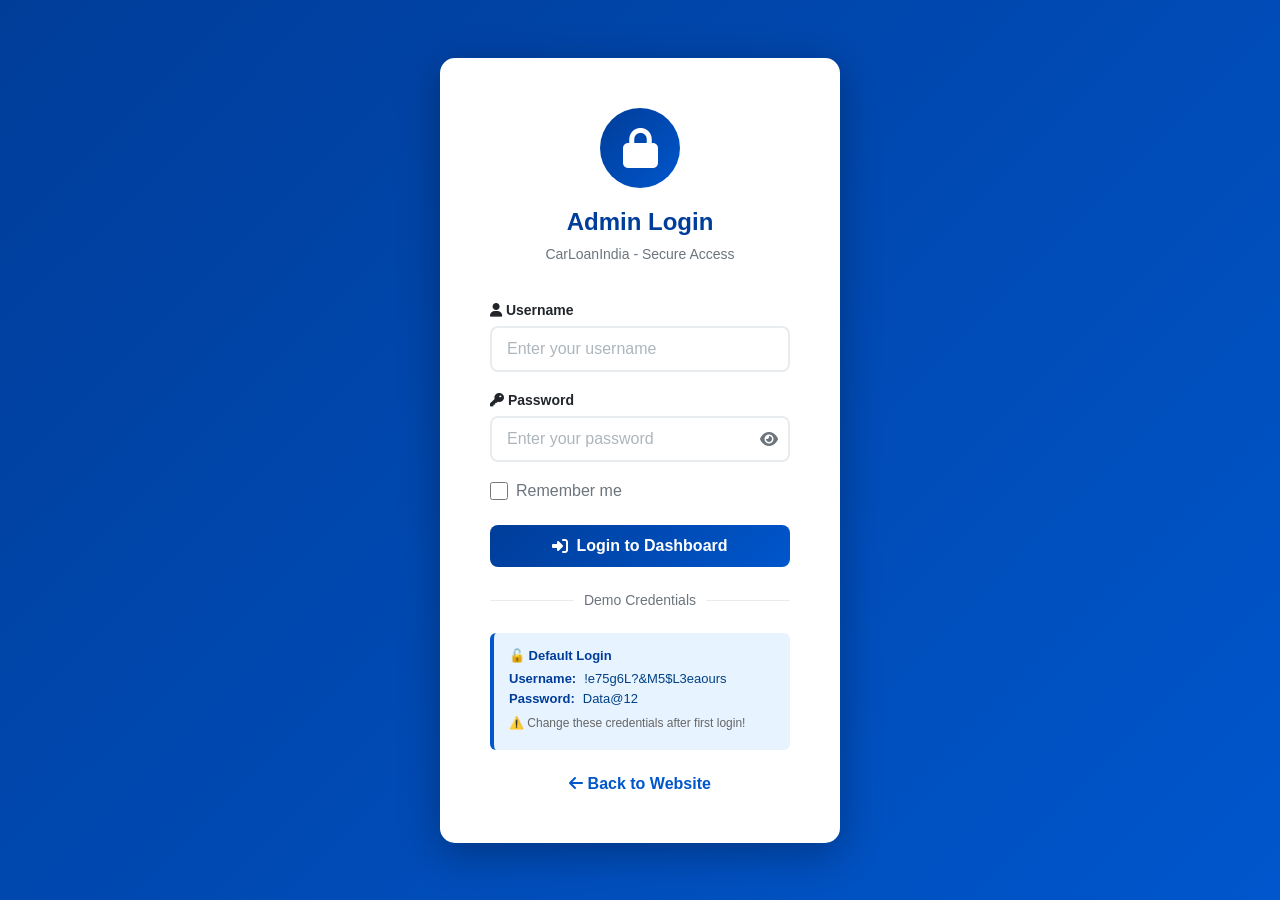
<file: admin-login.html>
<!DOCTYPE html>
<html lang="en">
<head>
    <meta charset="UTF-8">
    <meta name="viewport" content="width=device-width, initial-scale=1.0, maximum-scale=5.0, user-scalable=yes">
    <title>CarLoanIndia - Admin Login</title>
    <link rel="stylesheet" href="https://cdnjs.cloudflare.com/ajax/libs/font-awesome/6.4.0/css/all.min.css">
    <style>
        * {
            margin: 0;
            padding: 0;
            box-sizing: border-box;
        }

        body {
            font-family: 'Segoe UI', Tahoma, Geneva, Verdana, sans-serif;
            background: linear-gradient(135deg, #003d99 0%, #0056cc 100%);
            min-height: 100vh;
            display: flex;
            align-items: center;
            justify-content: center;
            padding: 20px;
        }

        .login-container {
            background: white;
            border-radius: 15px;
            box-shadow: 0 10px 40px rgba(0, 0, 0, 0.3);
            width: 100%;
            max-width: 400px;
            padding: 50px;
            animation: slideUp 0.5s ease-out;
        }

        @keyframes slideUp {
            from {
                opacity: 0;
                transform: translateY(30px);
            }
            to {
                opacity: 1;
                transform: translateY(0);
            }
        }

        .login-header {
            text-align: center;
            margin-bottom: 40px;
        }

        .login-logo {
            width: 80px;
            height: 80px;
            background: linear-gradient(135deg, #003d99 0%, #0056cc 100%);
            border-radius: 50%;
            display: flex;
            align-items: center;
            justify-content: center;
            margin: 0 auto 20px;
            color: white;
            font-size: 40px;
        }

        .login-header h1 {
            color: #003d99;
            font-size: 24px;
            margin-bottom: 10px;
        }

        .login-header p {
            color: #6c757d;
            font-size: 14px;
        }

        .form-group {
            margin-bottom: 20px;
        }

        .form-group label {
            display: block;
            margin-bottom: 8px;
            color: #212529;
            font-weight: 600;
            font-size: 14px;
        }

        .form-group input {
            width: 100%;
            padding: 12px 15px;
            border: 2px solid #e9ecef;
            border-radius: 8px;
            font-size: 16px;
            transition: all 0.3s;
        }

        .form-group input:focus {
            outline: none;
            border-color: #003d99;
            box-shadow: 0 0 0 3px rgba(0, 61, 153, 0.1);
        }

        .form-group input::placeholder {
            color: #adb5bd;
        }

        .remember-me {
            display: flex;
            align-items: center;
            gap: 8px;
            margin-bottom: 25px;
        }

        .remember-me input[type="checkbox"] {
            width: 18px;
            height: 18px;
            cursor: pointer;
        }

        .remember-me label {
            margin: 0;
            font-weight: 500;
            cursor: pointer;
            color: #6c757d;
        }

        .login-btn {
            width: 100%;
            padding: 12px;
            background: linear-gradient(135deg, #003d99 0%, #0056cc 100%);
            color: white;
            border: none;
            border-radius: 8px;
            font-size: 16px;
            font-weight: 600;
            cursor: pointer;
            transition: all 0.3s;
            display: flex;
            align-items: center;
            justify-content: center;
            gap: 8px;
        }

        .login-btn:hover {
            transform: translateY(-2px);
            box-shadow: 0 10px 25px rgba(0, 61, 153, 0.3);
        }

        .login-btn:active {
            transform: translateY(0);
        }

        .login-btn.loading {
            opacity: 0.7;
            cursor: not-allowed;
        }

        .error-message {
            display: none;
            background: #f8d7da;
            color: #721c24;
            padding: 12px 15px;
            border-radius: 8px;
            margin-bottom: 20px;
            border: 1px solid #f5c6cb;
            animation: slideDown 0.3s ease-out;
        }

        @keyframes slideDown {
            from {
                opacity: 0;
                transform: translateY(-10px);
            }
            to {
                opacity: 1;
                transform: translateY(0);
            }
        }

        .success-message {
            display: none;
            background: #d4edda;
            color: #155724;
            padding: 12px 15px;
            border-radius: 8px;
            margin-bottom: 20px;
            border: 1px solid #c3e6cb;
            animation: slideDown 0.3s ease-out;
        }

        .divider {
            text-align: center;
            margin: 25px 0;
            position: relative;
            color: #6c757d;
            font-size: 14px;
        }

        .divider::before {
            content: '';
            position: absolute;
            left: 0;
            top: 50%;
            width: 100%;
            height: 1px;
            background: #e9ecef;
        }

        .divider span {
            background: white;
            padding: 0 10px;
            position: relative;
        }

        .demo-info {
            background: #e7f3ff;
            border-left: 4px solid #0056cc;
            padding: 15px;
            border-radius: 6px;
            margin-top: 25px;
            font-size: 13px;
            color: #004085;
        }

        .demo-info h4 {
            margin-bottom: 8px;
            color: #003d99;
            font-weight: 600;
        }

        .demo-info p {
            margin: 5px 0;
            display: flex;
            align-items: center;
            gap: 8px;
        }

        .demo-info strong {
            color: #003d99;
        }

        .back-link {
            text-align: center;
            margin-top: 25px;
        }

        .back-link a {
            color: #0056cc;
            text-decoration: none;
            font-weight: 600;
            transition: color 0.3s;
        }

        .back-link a:hover {
            color: #003d99;
            text-decoration: underline;
        }

        .show-password {
            position: absolute;
            right: 12px;
            top: 50%;
            transform: translateY(-50%);
            cursor: pointer;
            color: #6c757d;
            transition: color 0.3s;
        }

        .show-password:hover {
            color: #003d99;
        }

        .password-wrapper {
            position: relative;
        }

        @media (max-width: 480px) {
            .login-container {
                padding: 30px;
            }

            .login-header h1 {
                font-size: 20px;
            }

            .login-logo {
                width: 60px;
                height: 60px;
                font-size: 30px;
            }
        }
    </style>
</head>
<body>
    <div class="login-container">
        <div class="login-header">
            <div class="login-logo">
                <i class="fas fa-lock"></i>
            </div>
            <h1>Admin Login</h1>
            <p>CarLoanIndia - Secure Access</p>
        </div>

        <div id="error-message" class="error-message"></div>
        <div id="success-message" class="success-message"></div>

        <form id="login-form" onsubmit="handleLogin(event)">
            <div class="form-group">
                <label for="username">
                    <i class="fas fa-user"></i> Username
                </label>
                <input 
                    type="text" 
                    id="username" 
                    placeholder="Enter your username" 
                    required
                    autocomplete="username"
                >
            </div>

            <div class="form-group">
                <label for="password">
                    <i class="fas fa-key"></i> Password
                </label>
                <div class="password-wrapper">
                    <input 
                        type="password" 
                        id="password" 
                        placeholder="Enter your password" 
                        required
                        autocomplete="current-password"
                    >
                    <i class="fas fa-eye show-password" id="toggle-password" onclick="togglePassword()"></i>
                </div>
            </div>

            <div class="remember-me">
                <input type="checkbox" id="remember" name="remember">
                <label for="remember">Remember me</label>
            </div>

            <button type="submit" class="login-btn" id="login-btn">
                <i class="fas fa-sign-in-alt"></i> Login to Dashboard
            </button>
        </form>

        <div class="divider">
            <span>Demo Credentials</span>
        </div>

        <div class="demo-info">
            <h4>🔓 Default Login</h4>
            <p><strong>Username:</strong> !e75g6L?&M5$L3eaours</p>
            <p><strong>Password:</strong> Data@12</p>
            <p style="margin-top: 10px; font-size: 12px; color: #666;">
                ⚠️ Change these credentials after first login!
            </p>
        </div>

        <div class="back-link">
            <a href="index.html"><i class="fas fa-arrow-left"></i> Back to Website</a>
        </div>
    </div>

    <script>
        // ============ Demo Credentials ============
        const VALID_CREDENTIALS = {
            username: '!e75g6L?&M5$L3eaours',
            password: 'Data@12'
        };

        // ============ Toggle Password Visibility ============
        function togglePassword() {
            const passwordInput = document.getElementById('password');
            const toggleIcon = document.getElementById('toggle-password');

            if (passwordInput.type === 'password') {
                passwordInput.type = 'text';
                toggleIcon.classList.remove('fa-eye');
                toggleIcon.classList.add('fa-eye-slash');
            } else {
                passwordInput.type = 'password';
                toggleIcon.classList.remove('fa-eye-slash');
                toggleIcon.classList.add('fa-eye');
            }
        }

        // ============ Handle Login ============
        function handleLogin(event) {
            event.preventDefault();

            const username = document.getElementById('username').value.trim();
            const password = document.getElementById('password').value;
            const remember = document.getElementById('remember').checked;
            const loginBtn = document.getElementById('login-btn');

            // Clear messages
            hideMessage('error-message');
            hideMessage('success-message');

            // Show loading state
            loginBtn.disabled = true;
            loginBtn.classList.add('loading');
            loginBtn.innerHTML = '<i class="fas fa-spinner fa-spin"></i> Logging in...';

            // Simulate API call delay
            setTimeout(() => {
                if (username === VALID_CREDENTIALS.username && password === VALID_CREDENTIALS.password) {
                    // Success
                    showMessage('success-message', '✓ Login successful! Redirecting...');
                    
                    // Store login session
                    localStorage.setItem('adminLoggedIn', 'true');
                    localStorage.setItem('adminUsername', username);
                    
                    if (remember) {
                        localStorage.setItem('adminRemember', 'true');
                    }

                    // Redirect after 1.5 seconds
                    setTimeout(() => {
                        window.location.href = 'admin.html';
                    }, 1500);
                } else {
                    // Failed
                    showMessage('error-message', '✗ Invalid username or password. Try again!');
                    
                    // Reset button
                    loginBtn.disabled = false;
                    loginBtn.classList.remove('loading');
                    loginBtn.innerHTML = '<i class="fas fa-sign-in-alt"></i> Login to Dashboard';
                    
                    // Clear password field
                    document.getElementById('password').value = '';
                    document.getElementById('password').focus();
                    
                    // Log attempt
                    console.warn('Failed login attempt:', new Date().toLocaleString());
                }
            }, 800);
        }

        // ============ Show Message ============
        function showMessage(elementId, message) {
            const element = document.getElementById(elementId);
            element.textContent = message;
            element.style.display = 'block';
        }

        // ============ Hide Message ============
        function hideMessage(elementId) {
            const element = document.getElementById(elementId);
            element.style.display = 'none';
        }

        // ============ Auto-fill Demo Credentials ============
        function fillDemoCredentials() {
            document.getElementById('username').value = VALID_CREDENTIALS.username;
            document.getElementById('password').value = VALID_CREDENTIALS.password;
        }

        // ============ Check if Already Logged In ============
        window.addEventListener('load', function() {
            if (localStorage.getItem('adminLoggedIn') === 'true') {
                window.location.href = 'admin.html';
            }
            
            // Auto-fill if remember was checked
            if (localStorage.getItem('adminRemember') === 'true') {
                document.getElementById('username').value = localStorage.getItem('adminUsername');
                document.getElementById('remember').checked = true;
            }
        });

        // ============ Console Hint ============
        console.log('%cCarLoanIndia Admin Login', 'color: #003d99; font-size: 18px; font-weight: bold;');
        console.log('%cSecure admin authentication enabled', 'color: #28a745; font-weight: bold;');
    </script>
</body>
</html>
</file>
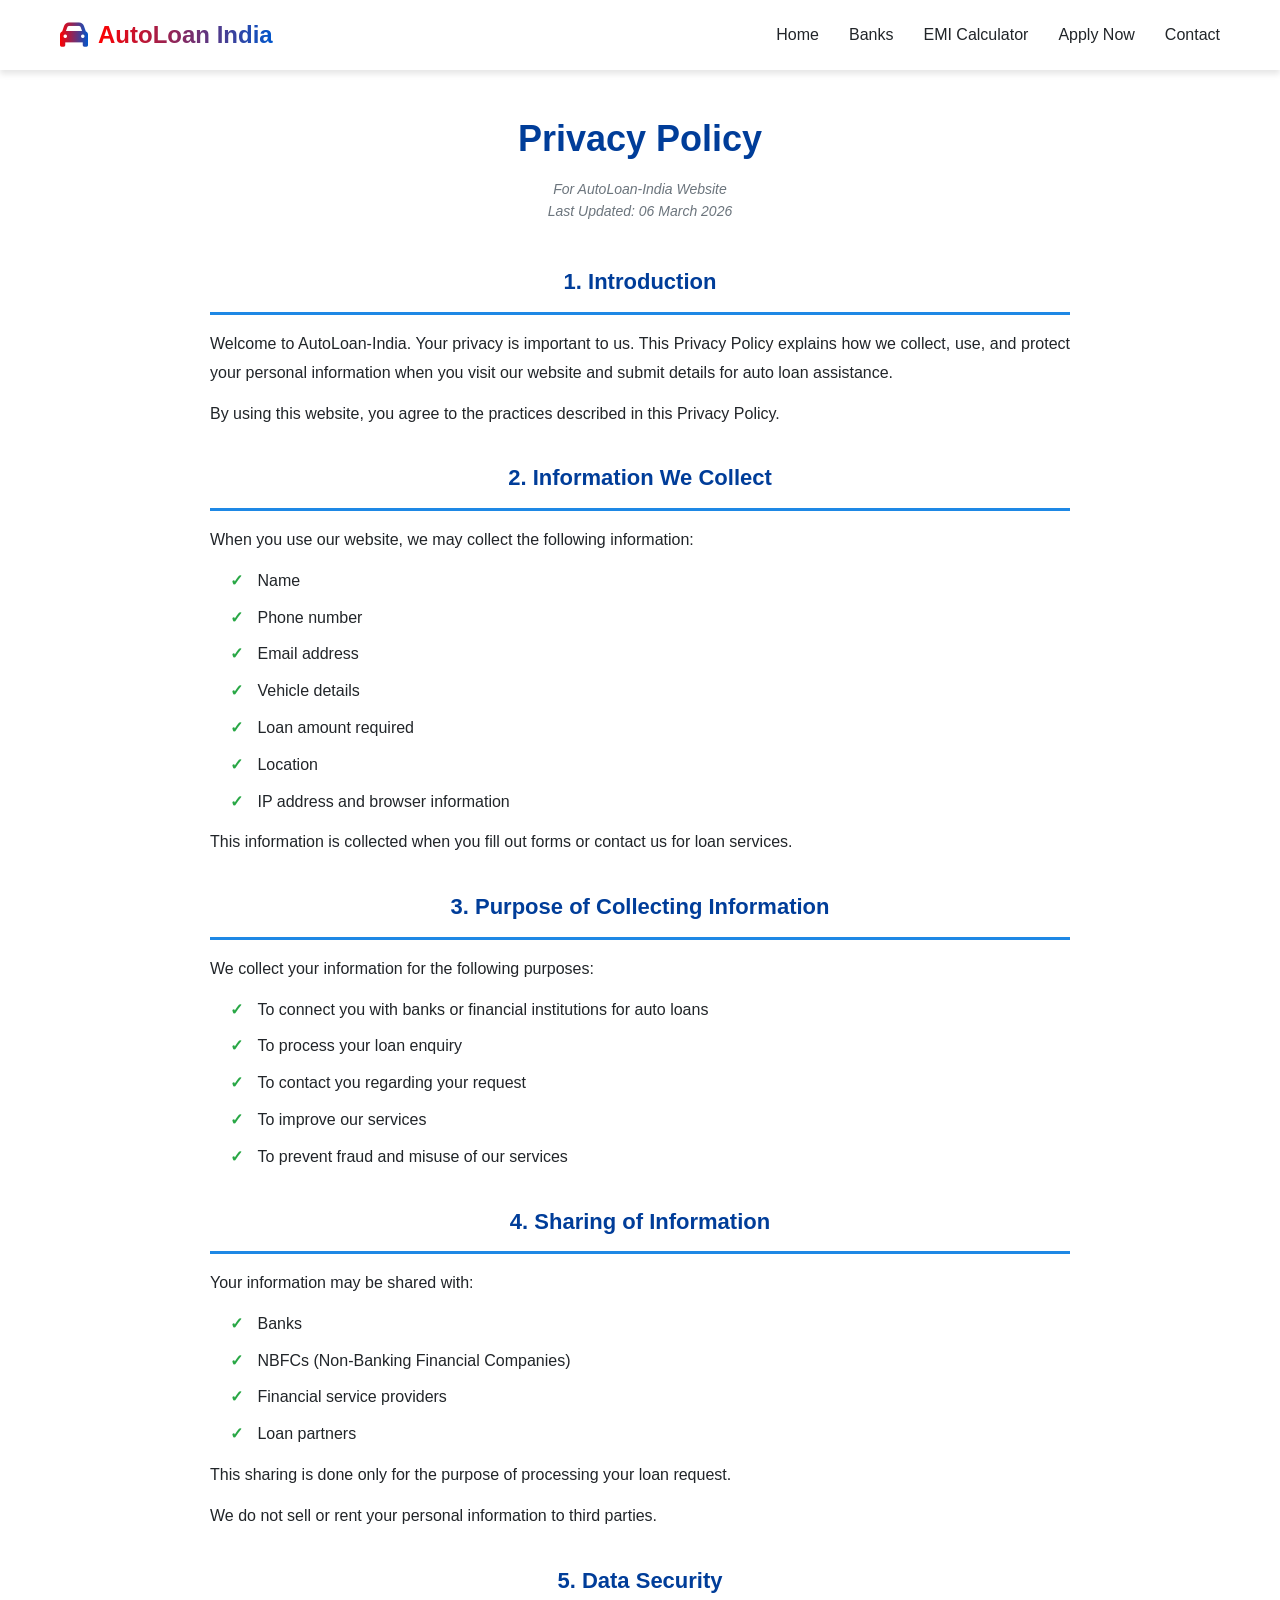
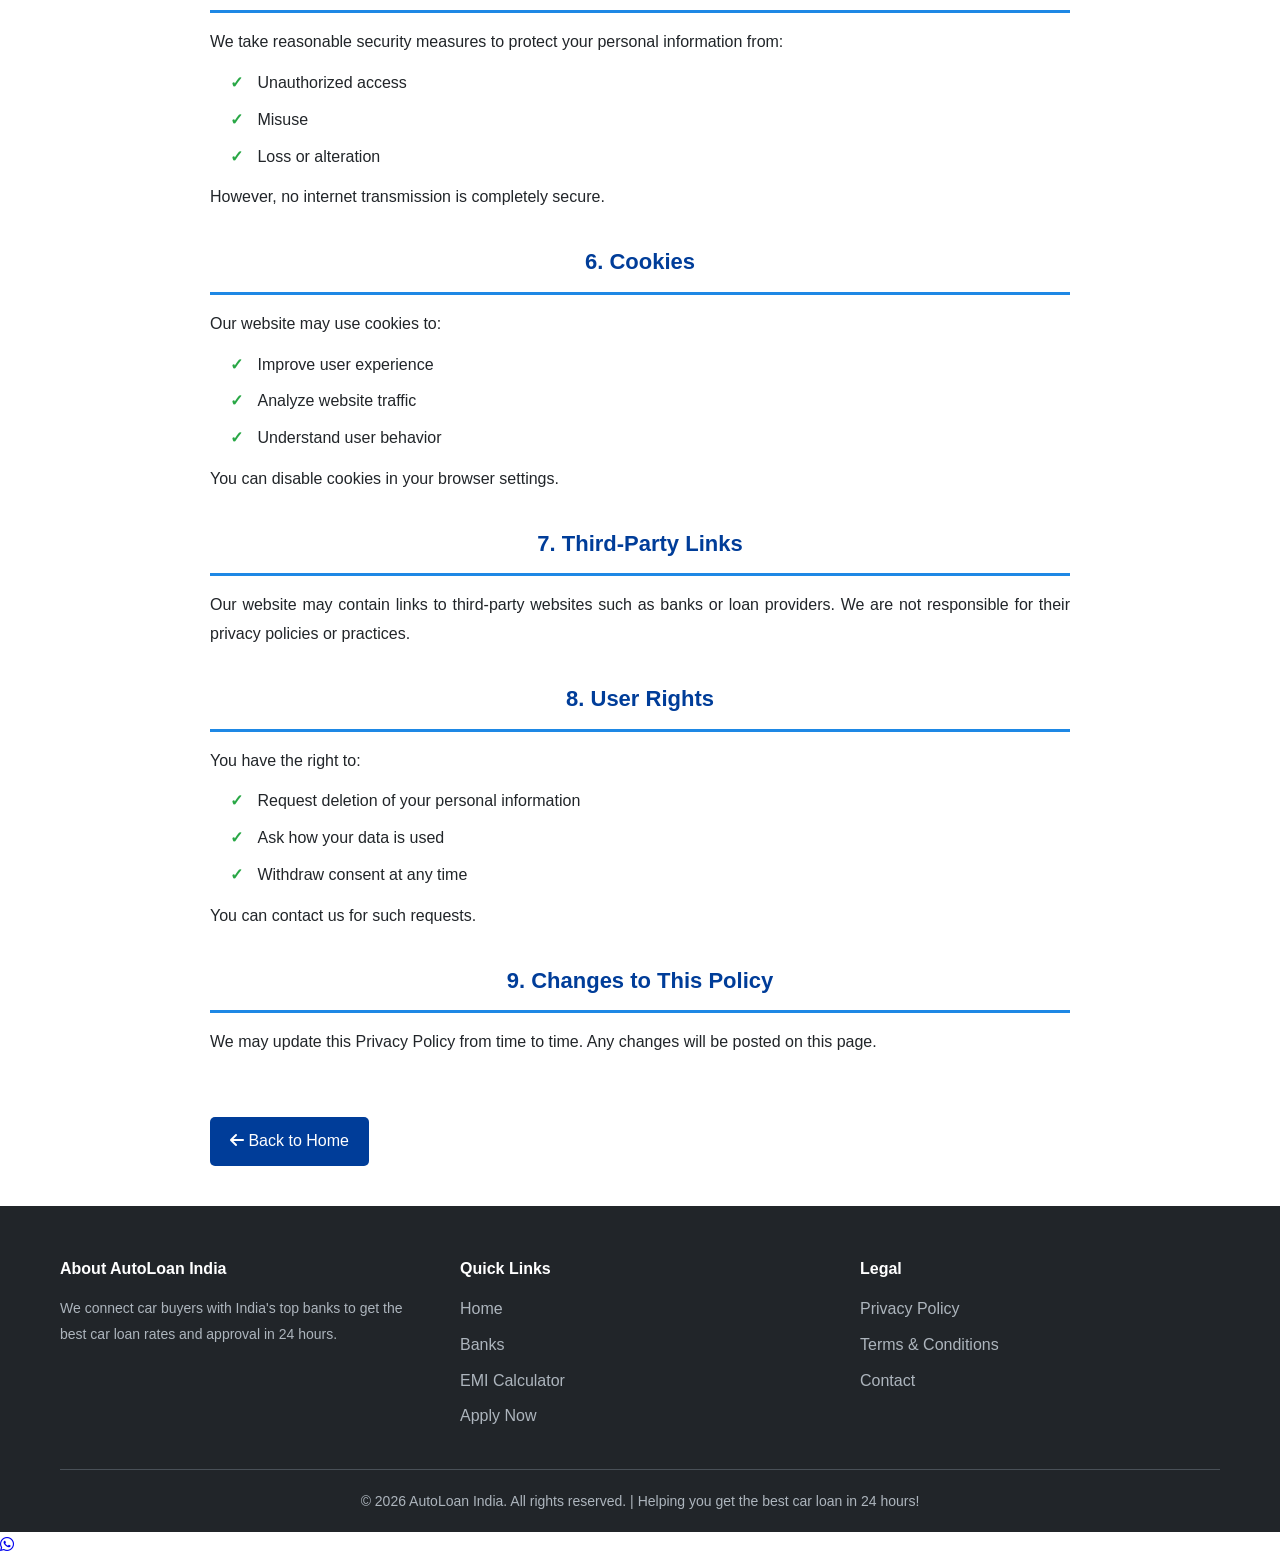
<file: privacy-policy.html>
<!DOCTYPE html>
<html lang="en">
<head>
    <meta charset="UTF-8">
    <meta name="viewport" content="width=device-width, initial-scale=1.0, maximum-scale=5.0, user-scalable=yes">
    <title>Privacy Policy - AutoLoan India</title>
    <link rel="stylesheet" href="style.css">
    <link rel="stylesheet" href="https://cdnjs.cloudflare.com/ajax/libs/font-awesome/6.4.0/css/all.min.css">
    <style>
        .policy-container {
            max-width: 900px;
            margin: 0 auto;
            padding: 40px 20px;
        }

        .policy-header {
            margin-bottom: 40px;
            text-align: center;
        }

        .policy-header h1 {
            color: var(--primary-color);
            margin-bottom: 10px;
            font-size: 36px;
        }

        .last-updated {
            color: var(--text-light);
            font-size: 14px;
            font-style: italic;
        }

        .policy-content {
            line-height: 1.8;
            color: var(--text-dark);
        }

        .policy-section {
            margin-bottom: 30px;
        }

        .policy-section h2 {
            color: var(--primary-color);
            font-size: 22px;
            margin-bottom: 15px;
            border-bottom: 3px solid var(--accent-color);
            padding-bottom: 10px;
        }

        .policy-section p {
            margin-bottom: 12px;
            text-align: justify;
        }

        .policy-section ul {
            margin-left: 20px;
            margin-bottom: 12px;
        }

        .policy-section li {
            margin-bottom: 8px;
            list-style-type: none;
        }

        .policy-section li:before {
            content: "✓ ";
            color: var(--success-color);
            font-weight: bold;
            margin-right: 10px;
        }

        .back-link {
            display: inline-block;
            margin-top: 30px;
            padding: 10px 20px;
            background-color: var(--primary-color);
            color: white;
            text-decoration: none;
            border-radius: 5px;
            transition: background-color 0.3s;
        }

        .back-link:hover {
            background-color: var(--secondary-color);
        }

        @media (max-width: 768px) {
            .policy-header h1 {
                font-size: 28px;
            }

            .policy-section h2 {
                font-size: 18px;
            }

            .policy-container {
                padding: 20px 15px;
            }
        }
    </style>
</head>
<body>
    <!-- Navigation -->
    <nav class="navbar">
        <div class="nav-container">
            <div class="logo">
                <i class="fas fa-car"></i>
                <span>AutoLoan India</span>
            </div>
            <ul class="nav-links">
                <li><a href="index.html#home">Home</a></li>
                <li><a href="index.html#banks">Banks</a></li>
                <li><a href="index.html#calculator">EMI Calculator</a></li>
                <li><a href="index.html#apply">Apply Now</a></li>
                <li><a href="index.html#contact">Contact</a></li>
                <li><a href="admin-login.html" style="color: #dc3545; font-weight: bold;">Admin</a></li>
            </ul>
            <div class="hamburger">
                <span></span>
                <span></span>
                <span></span>
            </div>
        </div>
    </nav>

    <!-- Privacy Policy Content -->
    <section class="policy-container">
        <div class="policy-header">
            <h1>Privacy Policy</h1>
            <p class="last-updated">For AutoLoan-India Website</p>
            <p class="last-updated">Last Updated: 06 March 2026</p>
        </div>

        <div class="policy-content">
            <!-- Section 1 -->
            <div class="policy-section">
                <h2>1. Introduction</h2>
                <p>Welcome to AutoLoan-India. Your privacy is important to us. This Privacy Policy explains how we collect, use, and protect your personal information when you visit our website and submit details for auto loan assistance.</p>
                <p>By using this website, you agree to the practices described in this Privacy Policy.</p>
            </div>

            <!-- Section 2 -->
            <div class="policy-section">
                <h2>2. Information We Collect</h2>
                <p>When you use our website, we may collect the following information:</p>
                <ul>
                    <li>Name</li>
                    <li>Phone number</li>
                    <li>Email address</li>
                    <li>Vehicle details</li>
                    <li>Loan amount required</li>
                    <li>Location</li>
                    <li>IP address and browser information</li>
                </ul>
                <p>This information is collected when you fill out forms or contact us for loan services.</p>
            </div>

            <!-- Section 3 -->
            <div class="policy-section">
                <h2>3. Purpose of Collecting Information</h2>
                <p>We collect your information for the following purposes:</p>
                <ul>
                    <li>To connect you with banks or financial institutions for auto loans</li>
                    <li>To process your loan enquiry</li>
                    <li>To contact you regarding your request</li>
                    <li>To improve our services</li>
                    <li>To prevent fraud and misuse of our services</li>
                </ul>
            </div>

            <!-- Section 4 -->
            <div class="policy-section">
                <h2>4. Sharing of Information</h2>
                <p>Your information may be shared with:</p>
                <ul>
                    <li>Banks</li>
                    <li>NBFCs (Non-Banking Financial Companies)</li>
                    <li>Financial service providers</li>
                    <li>Loan partners</li>
                </ul>
                <p>This sharing is done only for the purpose of processing your loan request.</p>
                <p>We do not sell or rent your personal information to third parties.</p>
            </div>

            <!-- Section 5 -->
            <div class="policy-section">
                <h2>5. Data Security</h2>
                <p>We take reasonable security measures to protect your personal information from:</p>
                <ul>
                    <li>Unauthorized access</li>
                    <li>Misuse</li>
                    <li>Loss or alteration</li>
                </ul>
                <p>However, no internet transmission is completely secure.</p>
            </div>

            <!-- Section 6 -->
            <div class="policy-section">
                <h2>6. Cookies</h2>
                <p>Our website may use cookies to:</p>
                <ul>
                    <li>Improve user experience</li>
                    <li>Analyze website traffic</li>
                    <li>Understand user behavior</li>
                </ul>
                <p>You can disable cookies in your browser settings.</p>
            </div>

            <!-- Section 7 -->
            <div class="policy-section">
                <h2>7. Third-Party Links</h2>
                <p>Our website may contain links to third-party websites such as banks or loan providers. We are not responsible for their privacy policies or practices.</p>
            </div>

            <!-- Section 8 -->
            <div class="policy-section">
                <h2>8. User Rights</h2>
                <p>You have the right to:</p>
                <ul>
                    <li>Request deletion of your personal information</li>
                    <li>Ask how your data is used</li>
                    <li>Withdraw consent at any time</li>
                </ul>
                <p>You can contact us for such requests.</p>
            </div>

            <!-- Section 9 -->
            <div class="policy-section">
                <h2>9. Changes to This Policy</h2>
                <p>We may update this Privacy Policy from time to time. Any changes will be posted on this page.</p>
            </div>

            <!-- Back Link -->
            <a href="index.html" class="back-link">
                <i class="fas fa-arrow-left"></i> Back to Home
            </a>
        </div>
    </section>

    <!-- Footer -->
    <footer class="footer">
        <div class="container">
            <div class="footer-content">
                <div class="footer-section">
                    <h4>About AutoLoan India</h4>
                    <p>We connect car buyers with India's top banks to get the best car loan rates and approval in 24 hours.</p>
                </div>
                <div class="footer-section">
                    <h4>Quick Links</h4>
                    <ul>
                        <li><a href="index.html#home">Home</a></li>
                        <li><a href="index.html#banks">Banks</a></li>
                        <li><a href="index.html#calculator">EMI Calculator</a></li>
                        <li><a href="index.html#apply">Apply Now</a></li>
                    </ul>
                </div>
                <div class="footer-section">
                    <h4>Legal</h4>
                    <ul>
                        <li><a href="privacy-policy.html">Privacy Policy</a></li>
                        <li><a href="terms.html">Terms & Conditions</a></li>
                        <li><a href="index.html#contact">Contact</a></li>
                    </ul>
                </div>
            </div>
            <div class="footer-bottom">
                <p>&copy; 2026 AutoLoan India. All rights reserved. | Helping you get the best car loan in 24 hours!</p>
            </div>
        </div>
    </footer>

    <!-- Floating WhatsApp Button -->
    <a href="https://wa.me/919876543210?text=Hi%20AutoLoan%20India,%20I%20need%20information%20about%20car%20loans" 
       class="whatsapp-btn" 
       target="_blank" 
       title="Chat on WhatsApp">
        <i class="fab fa-whatsapp"></i>
    </a>

    <!-- Main Scripts -->
    <script src="script.js"></script>
</body>
</html>
</file>
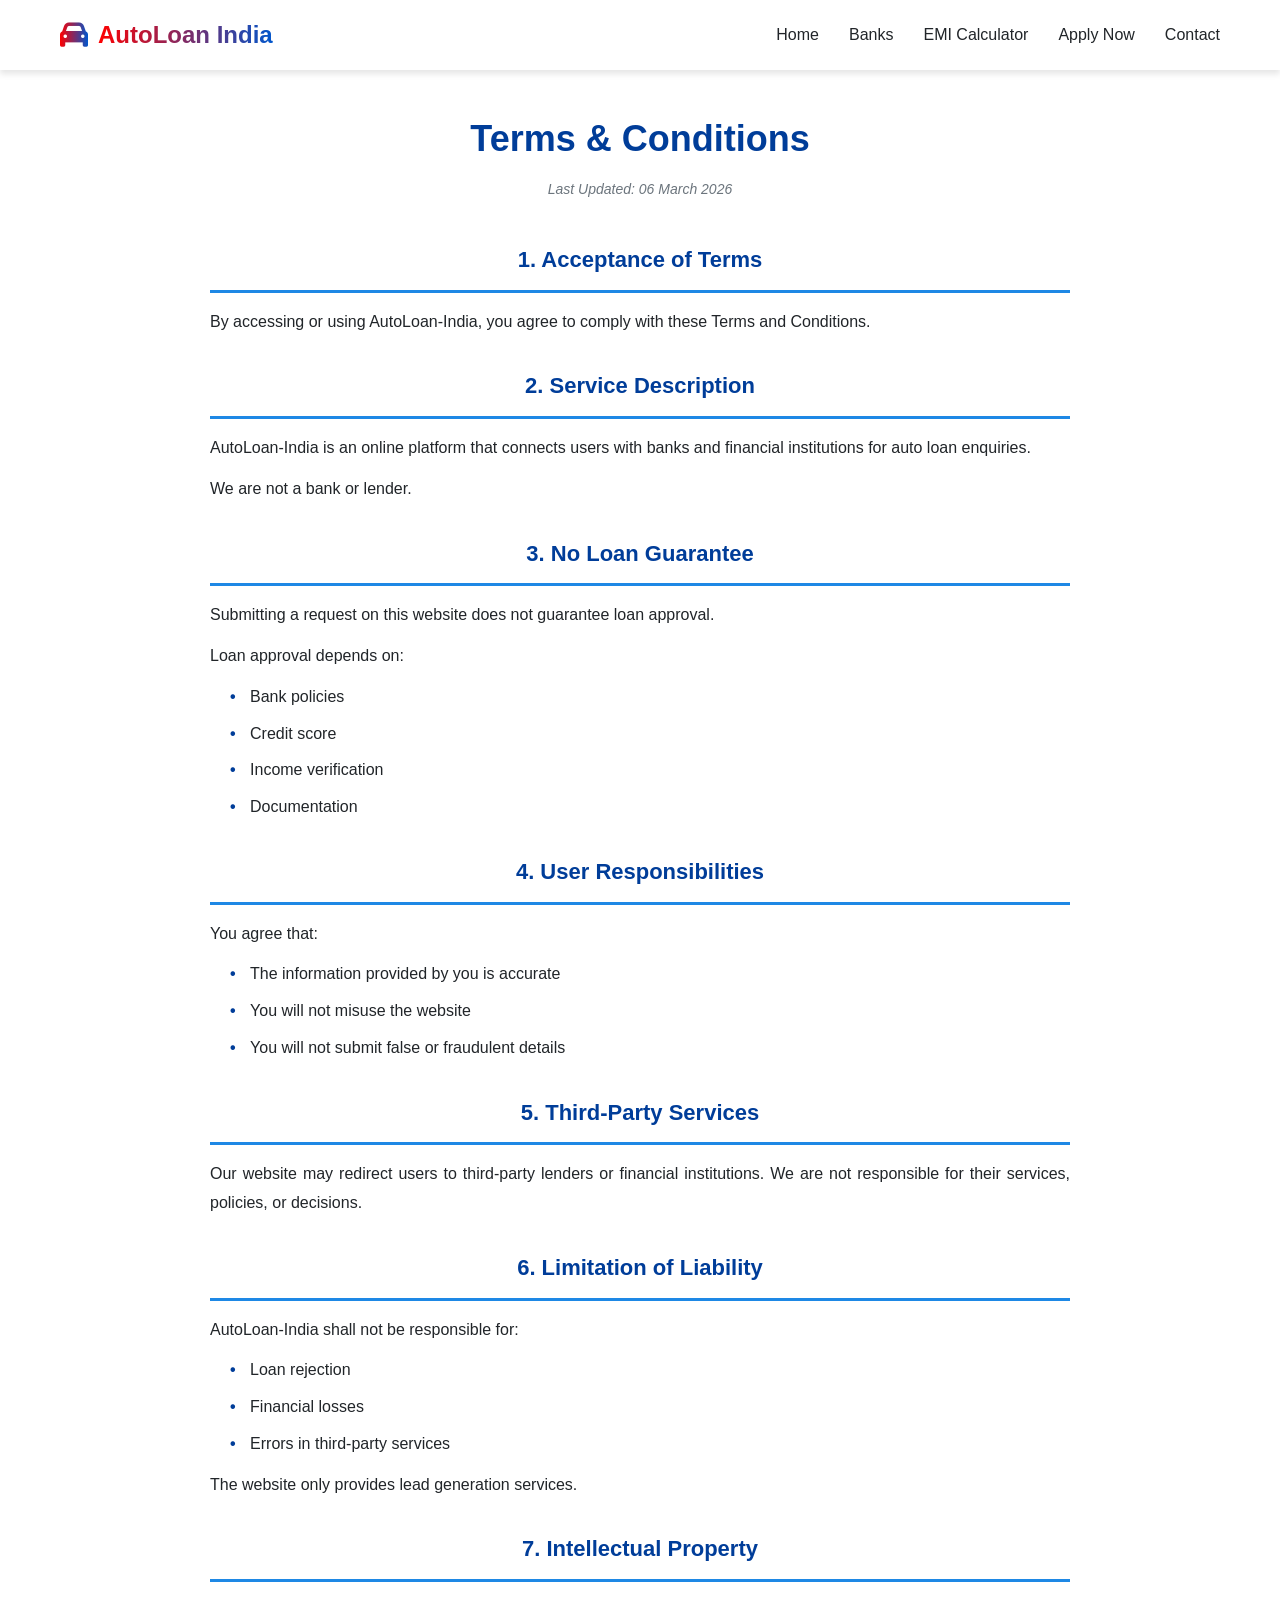
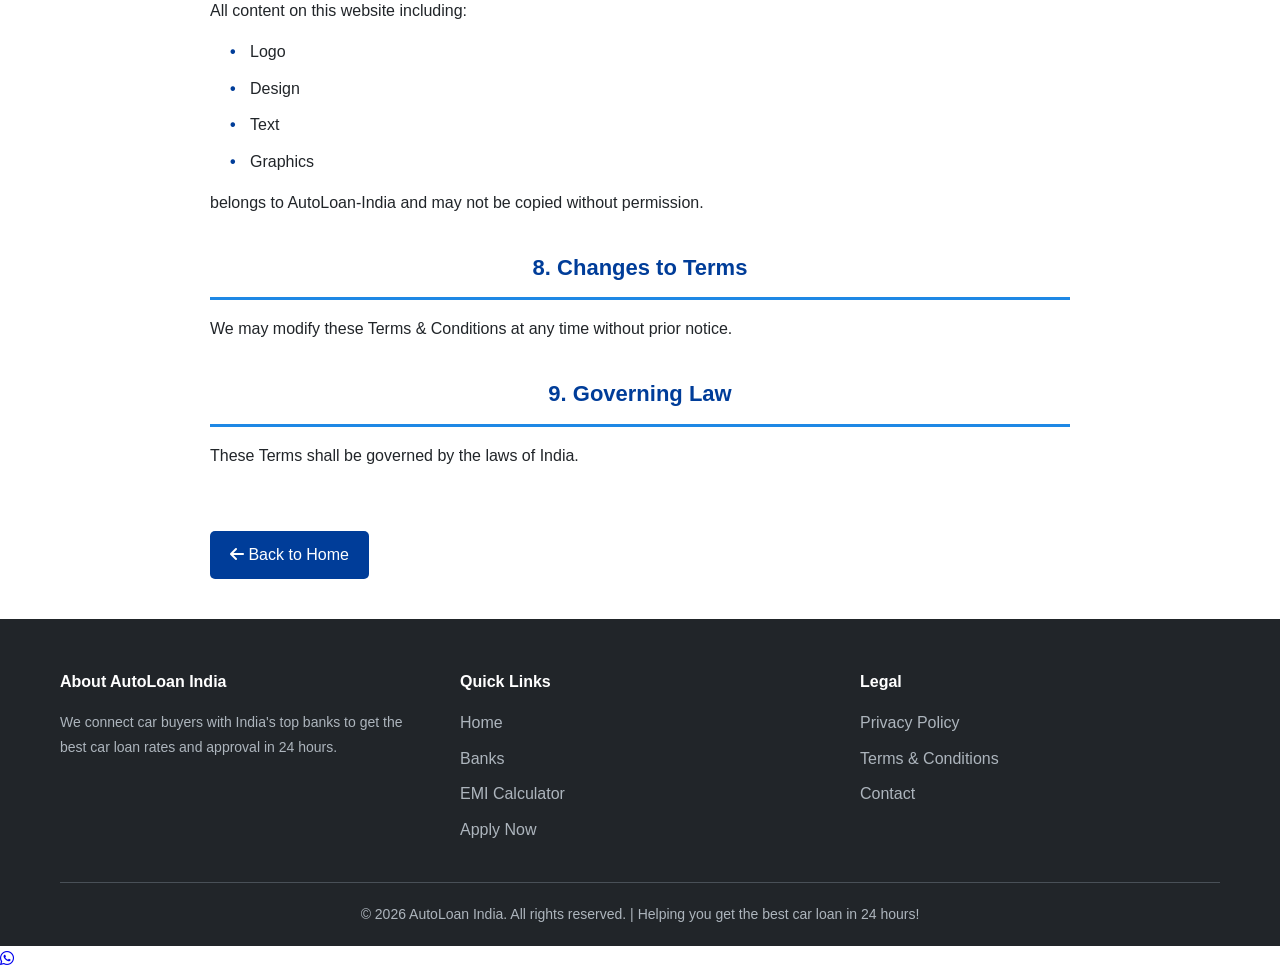
<file: terms.html>
<!DOCTYPE html>
<html lang="en">
<head>
    <meta charset="UTF-8">
    <meta name="viewport" content="width=device-width, initial-scale=1.0, maximum-scale=5.0, user-scalable=yes">
    <title>Terms & Conditions - AutoLoan India</title>
    <link rel="stylesheet" href="style.css">
    <link rel="stylesheet" href="https://cdnjs.cloudflare.com/ajax/libs/font-awesome/6.4.0/css/all.min.css">
    <style>
        .policy-container {
            max-width: 900px;
            margin: 0 auto;
            padding: 40px 20px;
        }

        .policy-header {
            margin-bottom: 40px;
            text-align: center;
        }

        .policy-header h1 {
            color: var(--primary-color);
            margin-bottom: 10px;
            font-size: 36px;
        }

        .last-updated {
            color: var(--text-light);
            font-size: 14px;
            font-style: italic;
        }

        .policy-content {
            line-height: 1.8;
            color: var(--text-dark);
        }

        .policy-section {
            margin-bottom: 30px;
        }

        .policy-section h2 {
            color: var(--primary-color);
            font-size: 22px;
            margin-bottom: 15px;
            border-bottom: 3px solid var(--accent-color);
            padding-bottom: 10px;
        }

        .policy-section p {
            margin-bottom: 12px;
            text-align: justify;
        }

        .policy-section ul {
            margin-left: 20px;
            margin-bottom: 12px;
        }

        .policy-section li {
            margin-bottom: 8px;
            list-style-type: none;
        }

        .policy-section li:before {
            content: "• ";
            color: var(--primary-color);
            font-weight: bold;
            margin-right: 10px;
        }

        .back-link {
            display: inline-block;
            margin-top: 30px;
            padding: 10px 20px;
            background-color: var(--primary-color);
            color: white;
            text-decoration: none;
            border-radius: 5px;
            transition: background-color 0.3s;
        }

        .back-link:hover {
            background-color: var(--secondary-color);
        }

        @media (max-width: 768px) {
            .policy-header h1 {
                font-size: 28px;
            }

            .policy-section h2 {
                font-size: 18px;
            }

            .policy-container {
                padding: 20px 15px;
            }
        }
    </style>
</head>
<body>
    <!-- Navigation -->
    <nav class="navbar">
        <div class="nav-container">
            <div class="logo">
                <i class="fas fa-car"></i>
                <span>AutoLoan India</span>
            </div>
            <ul class="nav-links">
                <li><a href="index.html#home">Home</a></li>
                <li><a href="index.html#banks">Banks</a></li>
                <li><a href="index.html#calculator">EMI Calculator</a></li>
                <li><a href="index.html#apply">Apply Now</a></li>
                <li><a href="index.html#contact">Contact</a></li>
                <li><a href="admin-login.html" style="color: #dc3545; font-weight: bold;">Admin</a></li>
            </ul>
            <div class="hamburger">
                <span></span>
                <span></span>
                <span></span>
            </div>
        </div>
    </nav>

    <!-- Terms & Conditions Content -->
    <section class="policy-container">
        <div class="policy-header">
            <h1>Terms & Conditions</h1>
            <p class="last-updated">Last Updated: 06 March 2026</p>
        </div>

        <div class="policy-content">
            <!-- Section 1 -->
            <div class="policy-section">
                <h2>1. Acceptance of Terms</h2>
                <p>By accessing or using AutoLoan-India, you agree to comply with these Terms and Conditions.</p>
            </div>

            <!-- Section 2 -->
            <div class="policy-section">
                <h2>2. Service Description</h2>
                <p>AutoLoan-India is an online platform that connects users with banks and financial institutions for auto loan enquiries.</p>
                <p>We are not a bank or lender.</p>
            </div>

            <!-- Section 3 -->
            <div class="policy-section">
                <h2>3. No Loan Guarantee</h2>
                <p>Submitting a request on this website does not guarantee loan approval.</p>
                <p>Loan approval depends on:</p>
                <ul>
                    <li>Bank policies</li>
                    <li>Credit score</li>
                    <li>Income verification</li>
                    <li>Documentation</li>
                </ul>
            </div>

            <!-- Section 4 -->
            <div class="policy-section">
                <h2>4. User Responsibilities</h2>
                <p>You agree that:</p>
                <ul>
                    <li>The information provided by you is accurate</li>
                    <li>You will not misuse the website</li>
                    <li>You will not submit false or fraudulent details</li>
                </ul>
            </div>

            <!-- Section 5 -->
            <div class="policy-section">
                <h2>5. Third-Party Services</h2>
                <p>Our website may redirect users to third-party lenders or financial institutions. We are not responsible for their services, policies, or decisions.</p>
            </div>

            <!-- Section 6 -->
            <div class="policy-section">
                <h2>6. Limitation of Liability</h2>
                <p>AutoLoan-India shall not be responsible for:</p>
                <ul>
                    <li>Loan rejection</li>
                    <li>Financial losses</li>
                    <li>Errors in third-party services</li>
                </ul>
                <p>The website only provides lead generation services.</p>
            </div>

            <!-- Section 7 -->
            <div class="policy-section">
                <h2>7. Intellectual Property</h2>
                <p>All content on this website including:</p>
                <ul>
                    <li>Logo</li>
                    <li>Design</li>
                    <li>Text</li>
                    <li>Graphics</li>
                </ul>
                <p>belongs to AutoLoan-India and may not be copied without permission.</p>
            </div>

            <!-- Section 8 -->
            <div class="policy-section">
                <h2>8. Changes to Terms</h2>
                <p>We may modify these Terms & Conditions at any time without prior notice.</p>
            </div>

            <!-- Section 9 -->
            <div class="policy-section">
                <h2>9. Governing Law</h2>
                <p>These Terms shall be governed by the laws of India.</p>
            </div>

            <!-- Back Link -->
            <a href="index.html" class="back-link">
                <i class="fas fa-arrow-left"></i> Back to Home
            </a>
        </div>
    </section>

    <!-- Footer -->
    <footer class="footer">
        <div class="container">
            <div class="footer-content">
                <div class="footer-section">
                    <h4>About AutoLoan India</h4>
                    <p>We connect car buyers with India's top banks to get the best car loan rates and approval in 24 hours.</p>
                </div>
                <div class="footer-section">
                    <h4>Quick Links</h4>
                    <ul>
                        <li><a href="index.html#home">Home</a></li>
                        <li><a href="index.html#banks">Banks</a></li>
                        <li><a href="index.html#calculator">EMI Calculator</a></li>
                        <li><a href="index.html#apply">Apply Now</a></li>
                    </ul>
                </div>
                <div class="footer-section">
                    <h4>Legal</h4>
                    <ul>
                        <li><a href="privacy-policy.html">Privacy Policy</a></li>
                        <li><a href="terms.html">Terms & Conditions</a></li>
                        <li><a href="index.html#contact">Contact</a></li>
                    </ul>
                </div>
            </div>
            <div class="footer-bottom">
                <p>&copy; 2026 AutoLoan India. All rights reserved. | Helping you get the best car loan in 24 hours!</p>
            </div>
        </div>
    </footer>

    <!-- Floating WhatsApp Button -->
    <a href="https://wa.me/919876543210?text=Hi%20AutoLoan%20India,%20I%20need%20information%20about%20car%20loans" 
       class="whatsapp-btn" 
       target="_blank" 
       title="Chat on WhatsApp">
        <i class="fab fa-whatsapp"></i>
    </a>

    <!-- Main Scripts -->
    <script src="script.js"></script>
</body>
</html>
</file>
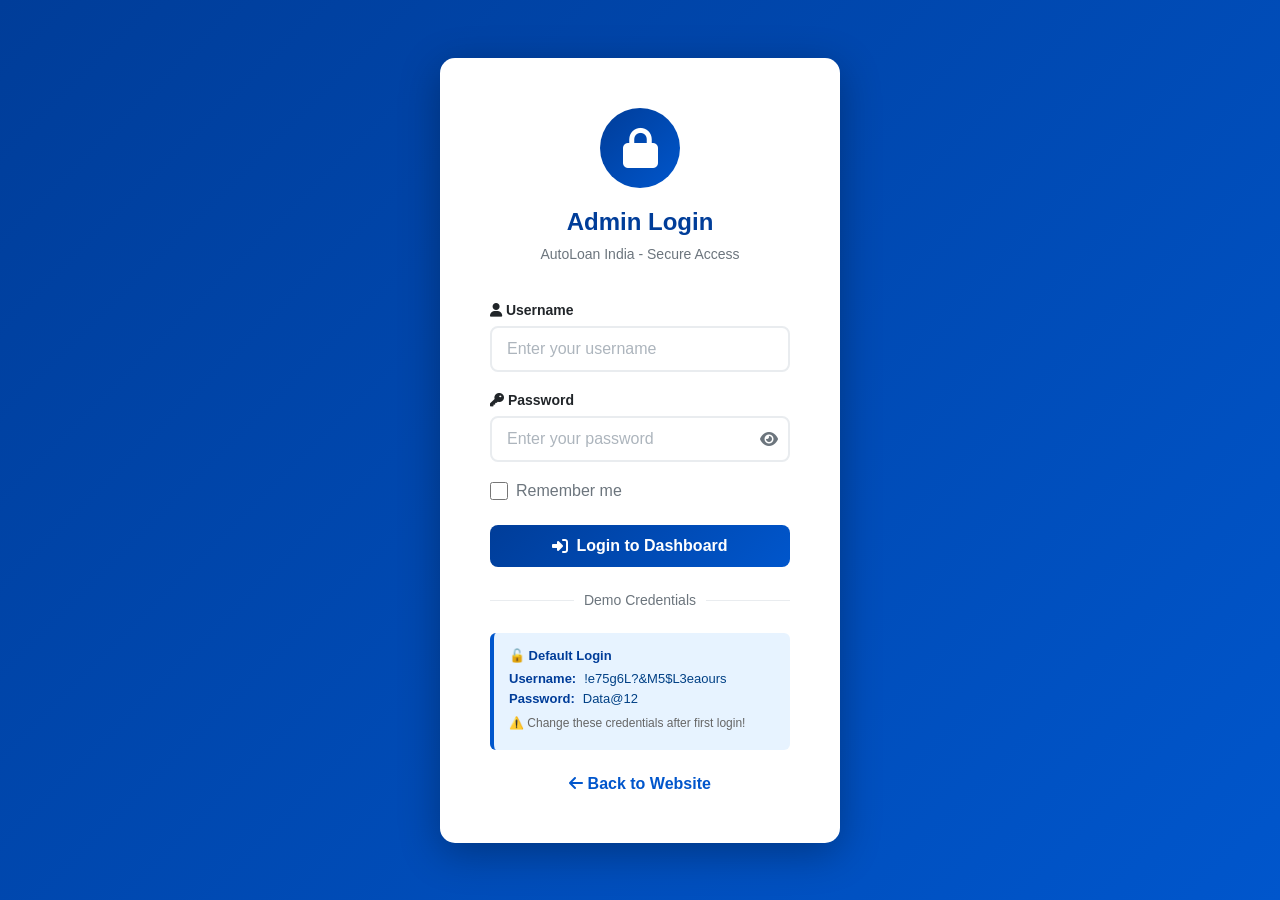
<file: autoloan-website/admin-login.html>
<!DOCTYPE html>
<html lang="en">
<head>
    <meta charset="UTF-8">
    <meta name="viewport" content="width=device-width, initial-scale=1.0">
    <title>AutoLoan India - Admin Login</title>
    <link rel="stylesheet" href="https://cdnjs.cloudflare.com/ajax/libs/font-awesome/6.4.0/css/all.min.css">
    <style>
        * {
            margin: 0;
            padding: 0;
            box-sizing: border-box;
        }

        body {
            font-family: 'Segoe UI', Tahoma, Geneva, Verdana, sans-serif;
            background: linear-gradient(135deg, #003d99 0%, #0056cc 100%);
            min-height: 100vh;
            display: flex;
            align-items: center;
            justify-content: center;
            padding: 20px;
        }

        .login-container {
            background: white;
            border-radius: 15px;
            box-shadow: 0 10px 40px rgba(0, 0, 0, 0.3);
            width: 100%;
            max-width: 400px;
            padding: 50px;
            animation: slideUp 0.5s ease-out;
        }

        @keyframes slideUp {
            from {
                opacity: 0;
                transform: translateY(30px);
            }
            to {
                opacity: 1;
                transform: translateY(0);
            }
        }

        .login-header {
            text-align: center;
            margin-bottom: 40px;
        }

        .login-logo {
            width: 80px;
            height: 80px;
            background: linear-gradient(135deg, #003d99 0%, #0056cc 100%);
            border-radius: 50%;
            display: flex;
            align-items: center;
            justify-content: center;
            margin: 0 auto 20px;
            color: white;
            font-size: 40px;
        }

        .login-header h1 {
            color: #003d99;
            font-size: 24px;
            margin-bottom: 10px;
        }

        .login-header p {
            color: #6c757d;
            font-size: 14px;
        }

        .form-group {
            margin-bottom: 20px;
        }

        .form-group label {
            display: block;
            margin-bottom: 8px;
            color: #212529;
            font-weight: 600;
            font-size: 14px;
        }

        .form-group input {
            width: 100%;
            padding: 12px 15px;
            border: 2px solid #e9ecef;
            border-radius: 8px;
            font-size: 16px;
            transition: all 0.3s;
        }

        .form-group input:focus {
            outline: none;
            border-color: #003d99;
            box-shadow: 0 0 0 3px rgba(0, 61, 153, 0.1);
        }

        .form-group input::placeholder {
            color: #adb5bd;
        }

        .remember-me {
            display: flex;
            align-items: center;
            gap: 8px;
            margin-bottom: 25px;
        }

        .remember-me input[type="checkbox"] {
            width: 18px;
            height: 18px;
            cursor: pointer;
        }

        .remember-me label {
            margin: 0;
            font-weight: 500;
            cursor: pointer;
            color: #6c757d;
        }

        .login-btn {
            width: 100%;
            padding: 12px;
            background: linear-gradient(135deg, #003d99 0%, #0056cc 100%);
            color: white;
            border: none;
            border-radius: 8px;
            font-size: 16px;
            font-weight: 600;
            cursor: pointer;
            transition: all 0.3s;
            display: flex;
            align-items: center;
            justify-content: center;
            gap: 8px;
        }

        .login-btn:hover {
            transform: translateY(-2px);
            box-shadow: 0 10px 25px rgba(0, 61, 153, 0.3);
        }

        .login-btn:active {
            transform: translateY(0);
        }

        .login-btn.loading {
            opacity: 0.7;
            cursor: not-allowed;
        }

        .error-message {
            display: none;
            background: #f8d7da;
            color: #721c24;
            padding: 12px 15px;
            border-radius: 8px;
            margin-bottom: 20px;
            border: 1px solid #f5c6cb;
            animation: slideDown 0.3s ease-out;
        }

        @keyframes slideDown {
            from {
                opacity: 0;
                transform: translateY(-10px);
            }
            to {
                opacity: 1;
                transform: translateY(0);
            }
        }

        .success-message {
            display: none;
            background: #d4edda;
            color: #155724;
            padding: 12px 15px;
            border-radius: 8px;
            margin-bottom: 20px;
            border: 1px solid #c3e6cb;
            animation: slideDown 0.3s ease-out;
        }

        .divider {
            text-align: center;
            margin: 25px 0;
            position: relative;
            color: #6c757d;
            font-size: 14px;
        }

        .divider::before {
            content: '';
            position: absolute;
            left: 0;
            top: 50%;
            width: 100%;
            height: 1px;
            background: #e9ecef;
        }

        .divider span {
            background: white;
            padding: 0 10px;
            position: relative;
        }

        .demo-info {
            background: #e7f3ff;
            border-left: 4px solid #0056cc;
            padding: 15px;
            border-radius: 6px;
            margin-top: 25px;
            font-size: 13px;
            color: #004085;
        }

        .demo-info h4 {
            margin-bottom: 8px;
            color: #003d99;
            font-weight: 600;
        }

        .demo-info p {
            margin: 5px 0;
            display: flex;
            align-items: center;
            gap: 8px;
        }

        .demo-info strong {
            color: #003d99;
        }

        .back-link {
            text-align: center;
            margin-top: 25px;
        }

        .back-link a {
            color: #0056cc;
            text-decoration: none;
            font-weight: 600;
            transition: color 0.3s;
        }

        .back-link a:hover {
            color: #003d99;
            text-decoration: underline;
        }

        .show-password {
            position: absolute;
            right: 12px;
            top: 50%;
            transform: translateY(-50%);
            cursor: pointer;
            color: #6c757d;
            transition: color 0.3s;
        }

        .show-password:hover {
            color: #003d99;
        }

        .password-wrapper {
            position: relative;
        }

        @media (max-width: 480px) {
            .login-container {
                padding: 30px;
            }

            .login-header h1 {
                font-size: 20px;
            }

            .login-logo {
                width: 60px;
                height: 60px;
                font-size: 30px;
            }
        }
    </style>
</head>
<body>
    <div class="login-container">
        <div class="login-header">
            <div class="login-logo">
                <i class="fas fa-lock"></i>
            </div>
            <h1>Admin Login</h1>
            <p>AutoLoan India - Secure Access</p>
        </div>

        <div id="error-message" class="error-message"></div>
        <div id="success-message" class="success-message"></div>

        <form id="login-form" onsubmit="handleLogin(event)">
            <div class="form-group">
                <label for="username">
                    <i class="fas fa-user"></i> Username
                </label>
                <input 
                    type="text" 
                    id="username" 
                    placeholder="Enter your username" 
                    required
                    autocomplete="username"
                >
            </div>

            <div class="form-group">
                <label for="password">
                    <i class="fas fa-key"></i> Password
                </label>
                <div class="password-wrapper">
                    <input 
                        type="password" 
                        id="password" 
                        placeholder="Enter your password" 
                        required
                        autocomplete="current-password"
                    >
                    <i class="fas fa-eye show-password" id="toggle-password" onclick="togglePassword()"></i>
                </div>
            </div>

            <div class="remember-me">
                <input type="checkbox" id="remember" name="remember">
                <label for="remember">Remember me</label>
            </div>

            <button type="submit" class="login-btn" id="login-btn">
                <i class="fas fa-sign-in-alt"></i> Login to Dashboard
            </button>
        </form>

        <div class="divider">
            <span>Demo Credentials</span>
        </div>

        <div class="demo-info">
            <h4>🔓 Default Login</h4>
            <p><strong>Username:</strong> !e75g6L?&M5$L3eaours</p>
            <p><strong>Password:</strong> Data@12</p>
            <p style="margin-top: 10px; font-size: 12px; color: #666;">
                ⚠️ Change these credentials after first login!
            </p>
        </div>

        <div class="back-link">
            <a href="index.html"><i class="fas fa-arrow-left"></i> Back to Website</a>
        </div>
    </div>

    <script>
        // ============ Demo Credentials ============
        const VALID_CREDENTIALS = {
            username: '!e75g6L?&M5$L3eaours',
            password: 'Data@12'
        };

        // ============ Toggle Password Visibility ============
        function togglePassword() {
            const passwordInput = document.getElementById('password');
            const toggleIcon = document.getElementById('toggle-password');

            if (passwordInput.type === 'password') {
                passwordInput.type = 'text';
                toggleIcon.classList.remove('fa-eye');
                toggleIcon.classList.add('fa-eye-slash');
            } else {
                passwordInput.type = 'password';
                toggleIcon.classList.remove('fa-eye-slash');
                toggleIcon.classList.add('fa-eye');
            }
        }

        // ============ Handle Login ============
        function handleLogin(event) {
            event.preventDefault();

            const username = document.getElementById('username').value.trim();
            const password = document.getElementById('password').value;
            const remember = document.getElementById('remember').checked;
            const loginBtn = document.getElementById('login-btn');

            // Clear messages
            hideMessage('error-message');
            hideMessage('success-message');

            // Show loading state
            loginBtn.disabled = true;
            loginBtn.classList.add('loading');
            loginBtn.innerHTML = '<i class="fas fa-spinner fa-spin"></i> Logging in...';

            // Simulate API call delay
            setTimeout(() => {
                if (username === VALID_CREDENTIALS.username && password === VALID_CREDENTIALS.password) {
                    // Success
                    showMessage('success-message', '✓ Login successful! Redirecting...');
                    
                    // Store login session
                    localStorage.setItem('adminLoggedIn', 'true');
                    localStorage.setItem('adminUsername', username);
                    
                    if (remember) {
                        localStorage.setItem('adminRemember', 'true');
                    }

                    // Redirect after 1.5 seconds
                    setTimeout(() => {
                        window.location.href = 'admin.html';
                    }, 1500);
                } else {
                    // Failed
                    showMessage('error-message', '✗ Invalid username or password. Try again!');
                    
                    // Reset button
                    loginBtn.disabled = false;
                    loginBtn.classList.remove('loading');
                    loginBtn.innerHTML = '<i class="fas fa-sign-in-alt"></i> Login to Dashboard';
                    
                    // Clear password field
                    document.getElementById('password').value = '';
                    document.getElementById('password').focus();
                    
                    // Log attempt
                    console.warn('Failed login attempt:', new Date().toLocaleString());
                }
            }, 800);
        }

        // ============ Show Message ============
        function showMessage(elementId, message) {
            const element = document.getElementById(elementId);
            element.textContent = message;
            element.style.display = 'block';
        }

        // ============ Hide Message ============
        function hideMessage(elementId) {
            const element = document.getElementById(elementId);
            element.style.display = 'none';
        }

        // ============ Auto-fill Demo Credentials ============
        function fillDemoCredentials() {
            document.getElementById('username').value = VALID_CREDENTIALS.username;
            document.getElementById('password').value = VALID_CREDENTIALS.password;
        }

        // ============ Check if Already Logged In ============
        window.addEventListener('load', function() {
            if (localStorage.getItem('adminLoggedIn') === 'true') {
                window.location.href = 'admin.html';
            }
            
            // Auto-fill if remember was checked
            if (localStorage.getItem('adminRemember') === 'true') {
                document.getElementById('username').value = localStorage.getItem('adminUsername');
                document.getElementById('remember').checked = true;
            }
        });

        // ============ Console Hint ============
        console.log('%cAutoLoan Admin Login', 'color: #003d99; font-size: 18px; font-weight: bold;');
        console.log('%cSecure admin authentication enabled', 'color: #28a745; font-weight: bold;');
    </script>
</body>
</html>
</file>
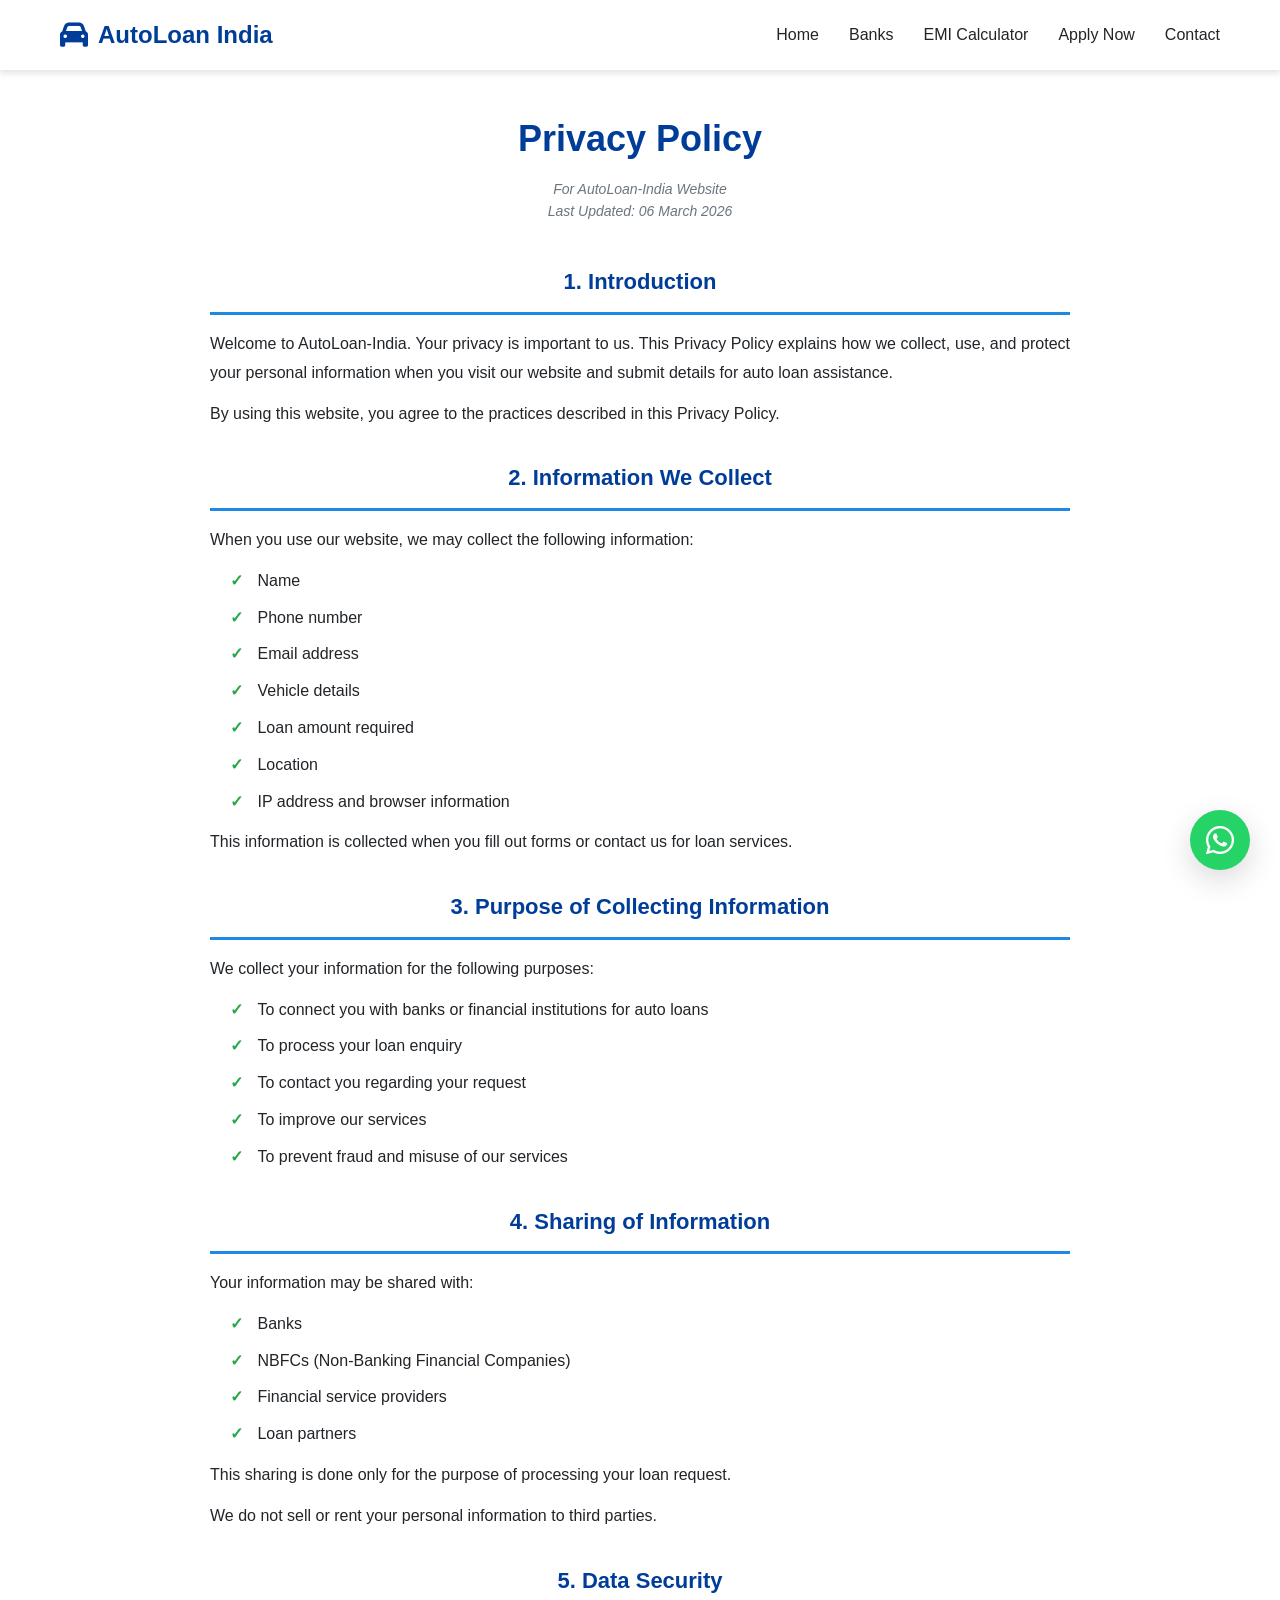
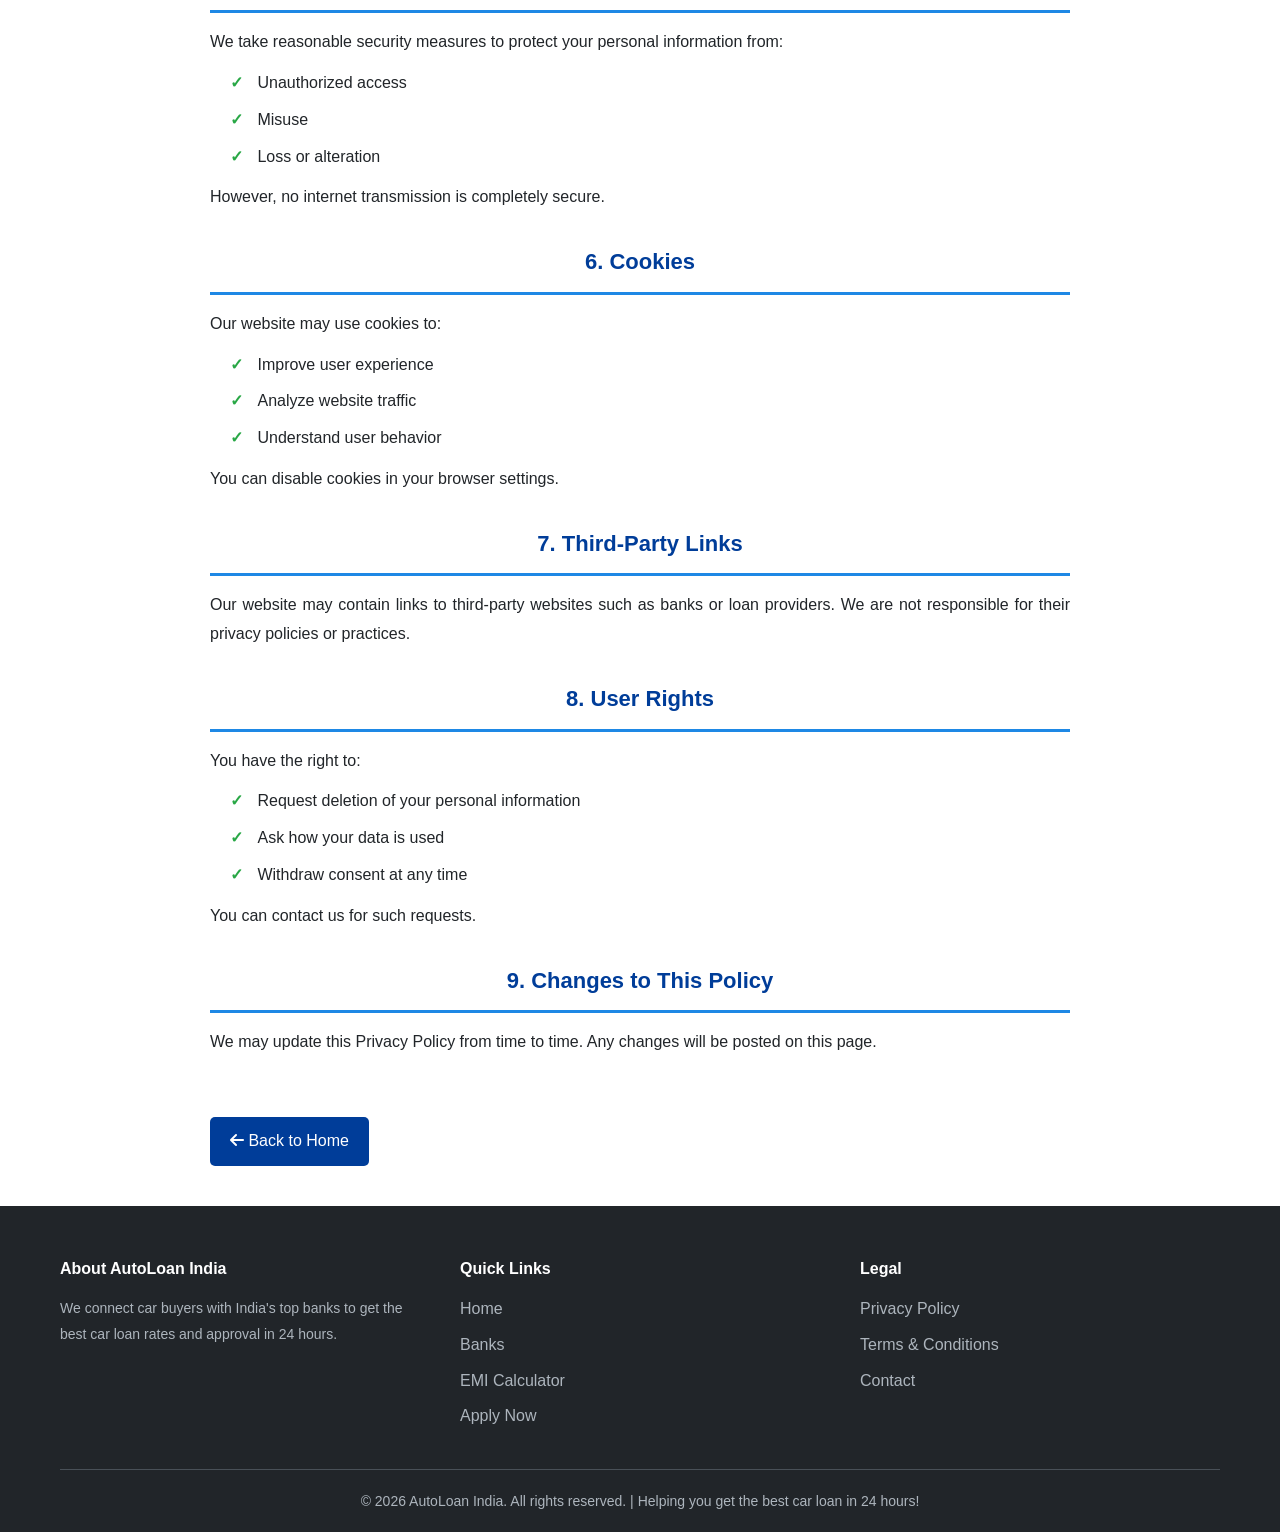
<file: autoloan-website/privacy-policy.html>
<!DOCTYPE html>
<html lang="en">
<head>
    <meta charset="UTF-8">
    <meta name="viewport" content="width=device-width, initial-scale=1.0">
    <title>Privacy Policy - AutoLoan India</title>
    <link rel="stylesheet" href="style.css">
    <link rel="stylesheet" href="https://cdnjs.cloudflare.com/ajax/libs/font-awesome/6.4.0/css/all.min.css">
    <style>
        .policy-container {
            max-width: 900px;
            margin: 0 auto;
            padding: 40px 20px;
        }

        .policy-header {
            margin-bottom: 40px;
            text-align: center;
        }

        .policy-header h1 {
            color: var(--primary-color);
            margin-bottom: 10px;
            font-size: 36px;
        }

        .last-updated {
            color: var(--text-light);
            font-size: 14px;
            font-style: italic;
        }

        .policy-content {
            line-height: 1.8;
            color: var(--text-dark);
        }

        .policy-section {
            margin-bottom: 30px;
        }

        .policy-section h2 {
            color: var(--primary-color);
            font-size: 22px;
            margin-bottom: 15px;
            border-bottom: 3px solid var(--accent-color);
            padding-bottom: 10px;
        }

        .policy-section p {
            margin-bottom: 12px;
            text-align: justify;
        }

        .policy-section ul {
            margin-left: 20px;
            margin-bottom: 12px;
        }

        .policy-section li {
            margin-bottom: 8px;
            list-style-type: none;
        }

        .policy-section li:before {
            content: "✓ ";
            color: var(--success-color);
            font-weight: bold;
            margin-right: 10px;
        }

        .back-link {
            display: inline-block;
            margin-top: 30px;
            padding: 10px 20px;
            background-color: var(--primary-color);
            color: white;
            text-decoration: none;
            border-radius: 5px;
            transition: background-color 0.3s;
        }

        .back-link:hover {
            background-color: var(--secondary-color);
        }

        @media (max-width: 768px) {
            .policy-header h1 {
                font-size: 28px;
            }

            .policy-section h2 {
                font-size: 18px;
            }

            .policy-container {
                padding: 20px 15px;
            }
        }
    </style>
</head>
<body>
    <!-- Navigation -->
    <nav class="navbar">
        <div class="nav-container">
            <div class="logo">
                <i class="fas fa-car"></i>
                <span>AutoLoan India</span>
            </div>
            <ul class="nav-links">
                <li><a href="index.html#home">Home</a></li>
                <li><a href="index.html#banks">Banks</a></li>
                <li><a href="index.html#calculator">EMI Calculator</a></li>
                <li><a href="index.html#apply">Apply Now</a></li>
                <li><a href="index.html#contact">Contact</a></li>
                <li><a href="admin-login.html" style="color: #dc3545; font-weight: bold;">Admin</a></li>
            </ul>
            <div class="hamburger">
                <span></span>
                <span></span>
                <span></span>
            </div>
        </div>
    </nav>

    <!-- Privacy Policy Content -->
    <section class="policy-container">
        <div class="policy-header">
            <h1>Privacy Policy</h1>
            <p class="last-updated">For AutoLoan-India Website</p>
            <p class="last-updated">Last Updated: 06 March 2026</p>
        </div>

        <div class="policy-content">
            <!-- Section 1 -->
            <div class="policy-section">
                <h2>1. Introduction</h2>
                <p>Welcome to AutoLoan-India. Your privacy is important to us. This Privacy Policy explains how we collect, use, and protect your personal information when you visit our website and submit details for auto loan assistance.</p>
                <p>By using this website, you agree to the practices described in this Privacy Policy.</p>
            </div>

            <!-- Section 2 -->
            <div class="policy-section">
                <h2>2. Information We Collect</h2>
                <p>When you use our website, we may collect the following information:</p>
                <ul>
                    <li>Name</li>
                    <li>Phone number</li>
                    <li>Email address</li>
                    <li>Vehicle details</li>
                    <li>Loan amount required</li>
                    <li>Location</li>
                    <li>IP address and browser information</li>
                </ul>
                <p>This information is collected when you fill out forms or contact us for loan services.</p>
            </div>

            <!-- Section 3 -->
            <div class="policy-section">
                <h2>3. Purpose of Collecting Information</h2>
                <p>We collect your information for the following purposes:</p>
                <ul>
                    <li>To connect you with banks or financial institutions for auto loans</li>
                    <li>To process your loan enquiry</li>
                    <li>To contact you regarding your request</li>
                    <li>To improve our services</li>
                    <li>To prevent fraud and misuse of our services</li>
                </ul>
            </div>

            <!-- Section 4 -->
            <div class="policy-section">
                <h2>4. Sharing of Information</h2>
                <p>Your information may be shared with:</p>
                <ul>
                    <li>Banks</li>
                    <li>NBFCs (Non-Banking Financial Companies)</li>
                    <li>Financial service providers</li>
                    <li>Loan partners</li>
                </ul>
                <p>This sharing is done only for the purpose of processing your loan request.</p>
                <p>We do not sell or rent your personal information to third parties.</p>
            </div>

            <!-- Section 5 -->
            <div class="policy-section">
                <h2>5. Data Security</h2>
                <p>We take reasonable security measures to protect your personal information from:</p>
                <ul>
                    <li>Unauthorized access</li>
                    <li>Misuse</li>
                    <li>Loss or alteration</li>
                </ul>
                <p>However, no internet transmission is completely secure.</p>
            </div>

            <!-- Section 6 -->
            <div class="policy-section">
                <h2>6. Cookies</h2>
                <p>Our website may use cookies to:</p>
                <ul>
                    <li>Improve user experience</li>
                    <li>Analyze website traffic</li>
                    <li>Understand user behavior</li>
                </ul>
                <p>You can disable cookies in your browser settings.</p>
            </div>

            <!-- Section 7 -->
            <div class="policy-section">
                <h2>7. Third-Party Links</h2>
                <p>Our website may contain links to third-party websites such as banks or loan providers. We are not responsible for their privacy policies or practices.</p>
            </div>

            <!-- Section 8 -->
            <div class="policy-section">
                <h2>8. User Rights</h2>
                <p>You have the right to:</p>
                <ul>
                    <li>Request deletion of your personal information</li>
                    <li>Ask how your data is used</li>
                    <li>Withdraw consent at any time</li>
                </ul>
                <p>You can contact us for such requests.</p>
            </div>

            <!-- Section 9 -->
            <div class="policy-section">
                <h2>9. Changes to This Policy</h2>
                <p>We may update this Privacy Policy from time to time. Any changes will be posted on this page.</p>
            </div>

            <!-- Back Link -->
            <a href="index.html" class="back-link">
                <i class="fas fa-arrow-left"></i> Back to Home
            </a>
        </div>
    </section>

    <!-- Footer -->
    <footer class="footer">
        <div class="container">
            <div class="footer-content">
                <div class="footer-section">
                    <h4>About AutoLoan India</h4>
                    <p>We connect car buyers with India's top banks to get the best car loan rates and approval in 24 hours.</p>
                </div>
                <div class="footer-section">
                    <h4>Quick Links</h4>
                    <ul>
                        <li><a href="index.html#home">Home</a></li>
                        <li><a href="index.html#banks">Banks</a></li>
                        <li><a href="index.html#calculator">EMI Calculator</a></li>
                        <li><a href="index.html#apply">Apply Now</a></li>
                    </ul>
                </div>
                <div class="footer-section">
                    <h4>Legal</h4>
                    <ul>
                        <li><a href="privacy-policy.html">Privacy Policy</a></li>
                        <li><a href="terms.html">Terms & Conditions</a></li>
                        <li><a href="index.html#contact">Contact</a></li>
                    </ul>
                </div>
            </div>
            <div class="footer-bottom">
                <p>&copy; 2026 AutoLoan India. All rights reserved. | Helping you get the best car loan in 24 hours!</p>
            </div>
        </div>
    </footer>

    <!-- Floating WhatsApp Button -->
    <a href="https://wa.me/919876543210?text=Hi%20AutoLoan%20India,%20I%20need%20information%20about%20car%20loans" 
       class="whatsapp-btn" 
       target="_blank" 
       title="Chat on WhatsApp">
        <i class="fab fa-whatsapp"></i>
    </a>

    <!-- Main Scripts -->
    <script src="script.js"></script>
</body>
</html>
</file>
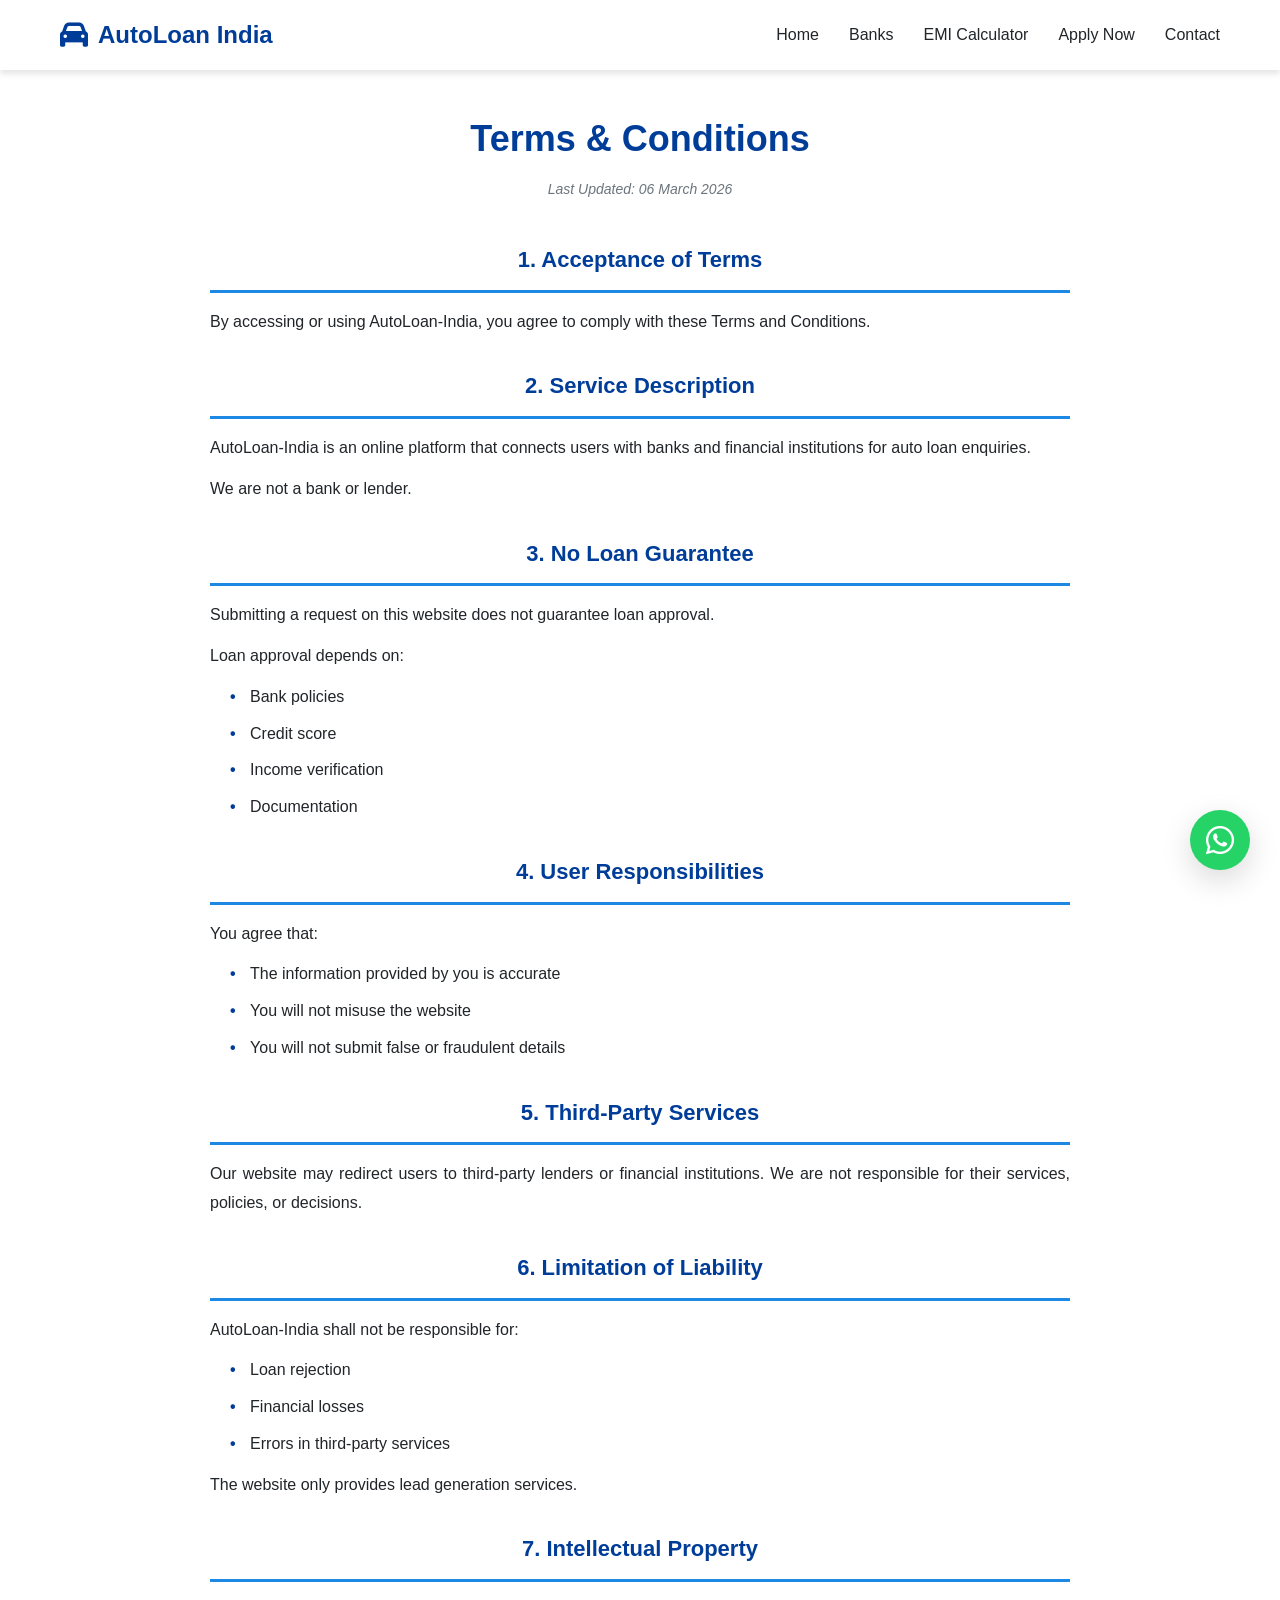
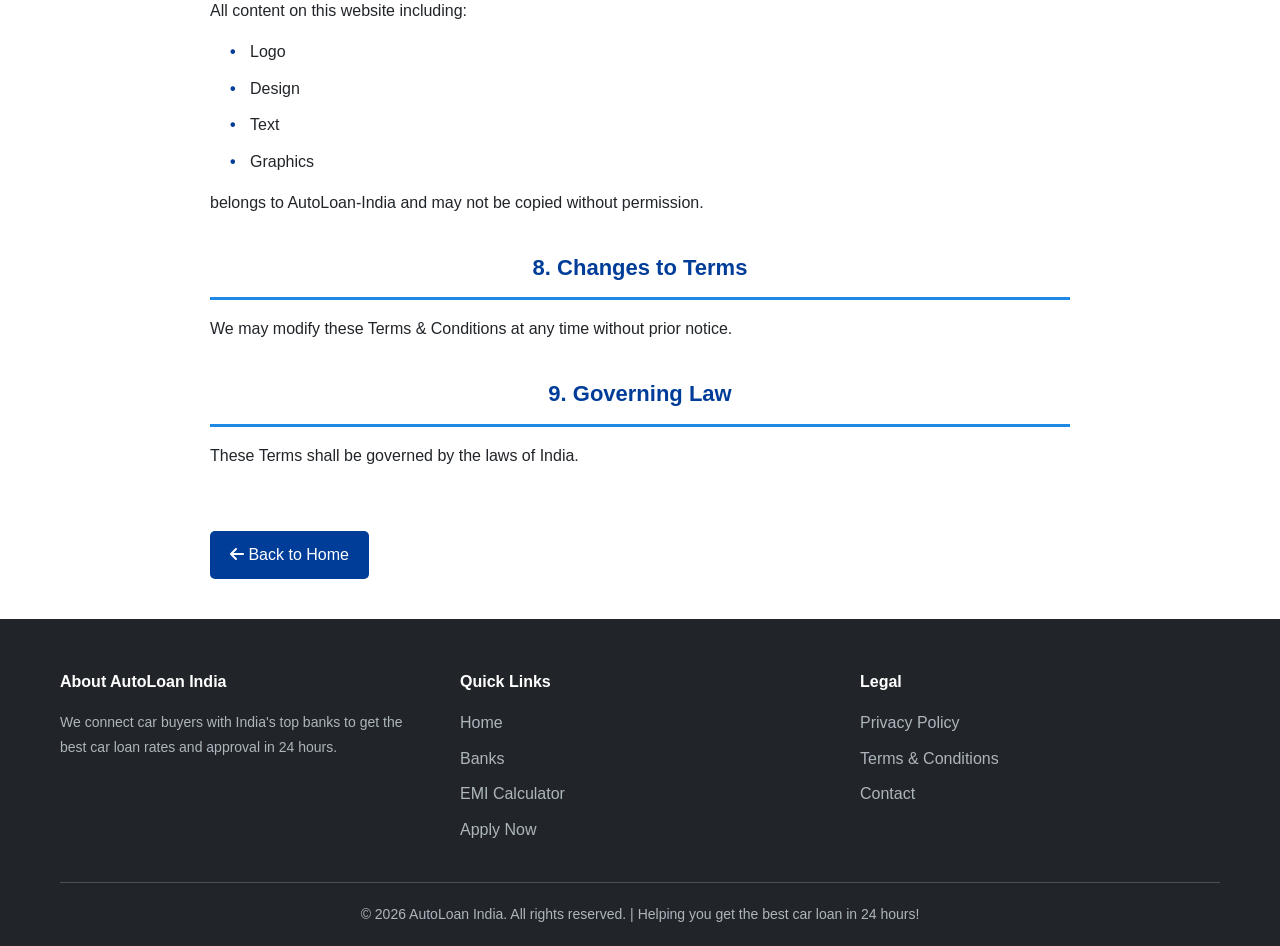
<file: autoloan-website/terms.html>
<!DOCTYPE html>
<html lang="en">
<head>
    <meta charset="UTF-8">
    <meta name="viewport" content="width=device-width, initial-scale=1.0">
    <title>Terms & Conditions - AutoLoan India</title>
    <link rel="stylesheet" href="style.css">
    <link rel="stylesheet" href="https://cdnjs.cloudflare.com/ajax/libs/font-awesome/6.4.0/css/all.min.css">
    <style>
        .policy-container {
            max-width: 900px;
            margin: 0 auto;
            padding: 40px 20px;
        }

        .policy-header {
            margin-bottom: 40px;
            text-align: center;
        }

        .policy-header h1 {
            color: var(--primary-color);
            margin-bottom: 10px;
            font-size: 36px;
        }

        .last-updated {
            color: var(--text-light);
            font-size: 14px;
            font-style: italic;
        }

        .policy-content {
            line-height: 1.8;
            color: var(--text-dark);
        }

        .policy-section {
            margin-bottom: 30px;
        }

        .policy-section h2 {
            color: var(--primary-color);
            font-size: 22px;
            margin-bottom: 15px;
            border-bottom: 3px solid var(--accent-color);
            padding-bottom: 10px;
        }

        .policy-section p {
            margin-bottom: 12px;
            text-align: justify;
        }

        .policy-section ul {
            margin-left: 20px;
            margin-bottom: 12px;
        }

        .policy-section li {
            margin-bottom: 8px;
            list-style-type: none;
        }

        .policy-section li:before {
            content: "• ";
            color: var(--primary-color);
            font-weight: bold;
            margin-right: 10px;
        }

        .back-link {
            display: inline-block;
            margin-top: 30px;
            padding: 10px 20px;
            background-color: var(--primary-color);
            color: white;
            text-decoration: none;
            border-radius: 5px;
            transition: background-color 0.3s;
        }

        .back-link:hover {
            background-color: var(--secondary-color);
        }

        @media (max-width: 768px) {
            .policy-header h1 {
                font-size: 28px;
            }

            .policy-section h2 {
                font-size: 18px;
            }

            .policy-container {
                padding: 20px 15px;
            }
        }
    </style>
</head>
<body>
    <!-- Navigation -->
    <nav class="navbar">
        <div class="nav-container">
            <div class="logo">
                <i class="fas fa-car"></i>
                <span>AutoLoan India</span>
            </div>
            <ul class="nav-links">
                <li><a href="index.html#home">Home</a></li>
                <li><a href="index.html#banks">Banks</a></li>
                <li><a href="index.html#calculator">EMI Calculator</a></li>
                <li><a href="index.html#apply">Apply Now</a></li>
                <li><a href="index.html#contact">Contact</a></li>
                <li><a href="admin-login.html" style="color: #dc3545; font-weight: bold;">Admin</a></li>
            </ul>
            <div class="hamburger">
                <span></span>
                <span></span>
                <span></span>
            </div>
        </div>
    </nav>

    <!-- Terms & Conditions Content -->
    <section class="policy-container">
        <div class="policy-header">
            <h1>Terms & Conditions</h1>
            <p class="last-updated">Last Updated: 06 March 2026</p>
        </div>

        <div class="policy-content">
            <!-- Section 1 -->
            <div class="policy-section">
                <h2>1. Acceptance of Terms</h2>
                <p>By accessing or using AutoLoan-India, you agree to comply with these Terms and Conditions.</p>
            </div>

            <!-- Section 2 -->
            <div class="policy-section">
                <h2>2. Service Description</h2>
                <p>AutoLoan-India is an online platform that connects users with banks and financial institutions for auto loan enquiries.</p>
                <p>We are not a bank or lender.</p>
            </div>

            <!-- Section 3 -->
            <div class="policy-section">
                <h2>3. No Loan Guarantee</h2>
                <p>Submitting a request on this website does not guarantee loan approval.</p>
                <p>Loan approval depends on:</p>
                <ul>
                    <li>Bank policies</li>
                    <li>Credit score</li>
                    <li>Income verification</li>
                    <li>Documentation</li>
                </ul>
            </div>

            <!-- Section 4 -->
            <div class="policy-section">
                <h2>4. User Responsibilities</h2>
                <p>You agree that:</p>
                <ul>
                    <li>The information provided by you is accurate</li>
                    <li>You will not misuse the website</li>
                    <li>You will not submit false or fraudulent details</li>
                </ul>
            </div>

            <!-- Section 5 -->
            <div class="policy-section">
                <h2>5. Third-Party Services</h2>
                <p>Our website may redirect users to third-party lenders or financial institutions. We are not responsible for their services, policies, or decisions.</p>
            </div>

            <!-- Section 6 -->
            <div class="policy-section">
                <h2>6. Limitation of Liability</h2>
                <p>AutoLoan-India shall not be responsible for:</p>
                <ul>
                    <li>Loan rejection</li>
                    <li>Financial losses</li>
                    <li>Errors in third-party services</li>
                </ul>
                <p>The website only provides lead generation services.</p>
            </div>

            <!-- Section 7 -->
            <div class="policy-section">
                <h2>7. Intellectual Property</h2>
                <p>All content on this website including:</p>
                <ul>
                    <li>Logo</li>
                    <li>Design</li>
                    <li>Text</li>
                    <li>Graphics</li>
                </ul>
                <p>belongs to AutoLoan-India and may not be copied without permission.</p>
            </div>

            <!-- Section 8 -->
            <div class="policy-section">
                <h2>8. Changes to Terms</h2>
                <p>We may modify these Terms & Conditions at any time without prior notice.</p>
            </div>

            <!-- Section 9 -->
            <div class="policy-section">
                <h2>9. Governing Law</h2>
                <p>These Terms shall be governed by the laws of India.</p>
            </div>

            <!-- Back Link -->
            <a href="index.html" class="back-link">
                <i class="fas fa-arrow-left"></i> Back to Home
            </a>
        </div>
    </section>

    <!-- Footer -->
    <footer class="footer">
        <div class="container">
            <div class="footer-content">
                <div class="footer-section">
                    <h4>About AutoLoan India</h4>
                    <p>We connect car buyers with India's top banks to get the best car loan rates and approval in 24 hours.</p>
                </div>
                <div class="footer-section">
                    <h4>Quick Links</h4>
                    <ul>
                        <li><a href="index.html#home">Home</a></li>
                        <li><a href="index.html#banks">Banks</a></li>
                        <li><a href="index.html#calculator">EMI Calculator</a></li>
                        <li><a href="index.html#apply">Apply Now</a></li>
                    </ul>
                </div>
                <div class="footer-section">
                    <h4>Legal</h4>
                    <ul>
                        <li><a href="privacy-policy.html">Privacy Policy</a></li>
                        <li><a href="terms.html">Terms & Conditions</a></li>
                        <li><a href="index.html#contact">Contact</a></li>
                    </ul>
                </div>
            </div>
            <div class="footer-bottom">
                <p>&copy; 2026 AutoLoan India. All rights reserved. | Helping you get the best car loan in 24 hours!</p>
            </div>
        </div>
    </footer>

    <!-- Floating WhatsApp Button -->
    <a href="https://wa.me/919876543210?text=Hi%20AutoLoan%20India,%20I%20need%20information%20about%20car%20loans" 
       class="whatsapp-btn" 
       target="_blank" 
       title="Chat on WhatsApp">
        <i class="fab fa-whatsapp"></i>
    </a>

    <!-- Main Scripts -->
    <script src="script.js"></script>
</body>
</html>
</file>
<file: style.css>
* {
    margin: 0;
    padding: 0;
    box-sizing: border-box;
}

img {
    max-width: 100%;
    height: auto;
    display: block;
}

:root {
    --primary-color: #003d99;
    --secondary-color: #0056cc;
    --accent-color: #1e88e5;
    --light-bg: #f8f9fa;
    --white: #ffffff;
    --text-dark: #212529;
    --text-light: #6c757d;
    --border-color: #e9ecef;
    --success-color: #28a745;
    --shadow: 0 4px 6px rgba(0, 0, 0, 0.1);
    --shadow-lg: 0 10px 30px rgba(0, 0, 0, 0.15);
}

html {
    scroll-behavior: smooth;
    overflow-x: hidden;
    width: 100%;
}

body {
    font-family: 'Segoe UI', Tahoma, Geneva, Verdana, sans-serif;
    line-height: 1.6;
    color: var(--text-dark);
    background-color: var(--white);
    overflow-x: hidden;
    width: 100%;
    max-width: 100vw;
}

.container {
    max-width: 1200px;
    margin: 0 auto;
    padding: 0 20px;
    width: 100%;
    box-sizing: border-box;
}

/* ============ Navigation ============ */
.navbar {
    background-color: var(--white);
    box-shadow: var(--shadow);
    position: sticky;
    top: 0;
    z-index: 1000;
}

.nav-container {
    max-width: 1200px;
    margin: 0 auto;
    padding: 0 20px;
    display: flex;
    justify-content: space-between;
    align-items: center;
    height: 70px;
}

.logo {
    font-size: 24px;
    font-weight: bold;
    display: flex;
    align-items: center;
    gap: 10px;
}

.logo span {
    background: linear-gradient(90deg, #ff0000 0%, #0056cc 100%);
    -webkit-background-clip: text;
    -webkit-text-fill-color: transparent;
    background-clip: text;
}

.logo i {
    font-size: 28px;
    background: linear-gradient(90deg, #ff0000 0%, #0056cc 100%);
    -webkit-background-clip: text;
    -webkit-text-fill-color: transparent;
    background-clip: text;
}

.nav-links {
    display: flex;
    list-style: none;
    gap: 30px;
}

.nav-links a {
    text-decoration: none;
    color: var(--text-dark);
    font-weight: 500;
    transition: color 0.3s;
}

.nav-links a:hover {
    color: var(--primary-color);
}

/* Hide Admin Link from Public Navigation */
.nav-links li:last-child {
    display: none;
}

.hamburger {
    display: none;
    flex-direction: column;
    cursor: pointer;
    gap: 6px;
}

.hamburger span {
    width: 25px;
    height: 3px;
    background-color: var(--primary-color);
    border-radius: 3px;
    transition: all 0.3s;
}

/* ============ Buttons ============ */
.btn {
    padding: 12px 30px;
    border: none;
    border-radius: 6px;
    font-size: 16px;
    font-weight: 600;
    cursor: pointer;
    transition: all 0.3s;
    display: inline-block;
    text-decoration: none;
}

.btn-primary {
    background-color: var(--primary-color);
    color: var(--white);
}

.btn-primary:hover {
    background-color: var(--secondary-color);
    transform: translateY(-2px);
    box-shadow: var(--shadow-lg);
}

.btn-secondary {
    background-color: var(--accent-color);
    color: var(--white);
}

.btn-secondary:hover {
    background-color: var(--secondary-color);
    transform: translateY(-2px);
    box-shadow: var(--shadow-lg);
}

.btn-large {
    padding: 15px 40px;
    font-size: 18px;
    width: 100%;
}

/* ============ Hero Section ============ */
.hero {
    position: relative;
    overflow: hidden;
    color: var(--white);
    padding: 80px 20px;
    display: flex;
    align-items: center;
    justify-content: flex-start;
    gap: 40px;
    min-height: 600px;
}

.hero::before {
    content: "";
    position: absolute;
    inset: 0;
    background: linear-gradient(90deg, rgba(0, 22, 56, 0.72) 0%, rgba(0, 22, 56, 0.45) 50%, rgba(0, 22, 56, 0.35) 100%);
    z-index: 1;
}

.hero-slides {
    position: absolute;
    inset: 0;
    z-index: 0;
}

.hero-slide {
    position: absolute;
    width: 100%;
    height: 100%;
    object-fit: cover;
    object-position: center;
    opacity: 0;
    transition: opacity 0.9s ease;
}

.hero-slide.active {
    opacity: 1;
}

.hero-slide-img--wide {
    object-position: center 42%;
}

.hero-content {
    position: relative;
    z-index: 2;
    max-width: 650px;
}

.hero-content h1 {
    font-size: 48px;
    margin-bottom: 20px;
    line-height: 1.2;
    text-shadow: 0 2px 12px rgba(0, 0, 0, 0.55);
}

.hero-content p {
    font-size: 20px;
    margin-bottom: 30px;
    opacity: 0.95;
    text-shadow: 0 2px 10px rgba(0, 0, 0, 0.55);
}

/* ============ Sections ============ */
section {
    padding: 80px 0;
    width: 100%;
    max-width: 100vw;
    overflow-x: hidden;
}

section h2 {
    font-size: 36px;
    text-align: center;
    margin-bottom: 50px;
    color: var(--primary-color);
}

/* ============ Why Choose Us ============ */
.why-us {
    background-color: var(--light-bg);
}

.features-grid {
    display: grid;
    grid-template-columns: repeat(auto-fit, minmax(250px, 1fr));
    gap: 30px;
}

.feature-card {
    background: var(--white);
    padding: 30px;
    border-radius: 10px;
    text-align: center;
    box-shadow: var(--shadow);
    transition: all 0.3s;
}

.feature-card:hover {
    transform: translateY(-10px);
    box-shadow: var(--shadow-lg);
}

.feature-card i {
    font-size: 48px;
    color: var(--primary-color);
    margin-bottom: 15px;
}

.feature-card h3 {
    font-size: 22px;
    margin-bottom: 10px;
    color: var(--primary-color);
}

.feature-card p {
    color: var(--text-light);
    font-size: 15px;
}

/* ============ Happy Customers Section ============ */
.testimonials-section {
    background: linear-gradient(135deg, #f9fbff 0%, #eef5ff 100%);
}

.testimonials-grid {
    display: grid;
    grid-template-columns: repeat(3, minmax(0, 1fr));
    gap: 25px;
}

.testimonial-card {
    background: var(--white);
    border-radius: 14px;
    padding: 28px 24px;
    box-shadow: 0 8px 20px rgba(0, 61, 153, 0.1);
    border: 1px solid #e7effb;
    text-align: center;
    transition: transform 0.25s ease, box-shadow 0.25s ease;
}

.testimonial-card:hover {
    transform: translateY(-6px);
    box-shadow: 0 14px 28px rgba(0, 61, 153, 0.15);
}

.testimonial-avatar {
    width: 78px;
    height: 78px;
    border-radius: 50%;
    object-fit: cover;
    border: 3px solid #dceaff;
    margin-bottom: 14px;
}

.testimonial-card h3 {
    color: var(--primary-color);
    font-size: 20px;
    margin-bottom: 3px;
}

.testimonial-city {
    color: var(--text-light);
    font-size: 14px;
    margin-bottom: 10px;
}

.testimonial-stars {
    color: #f4b400;
    margin-bottom: 12px;
    letter-spacing: 2px;
}

.testimonial-review {
    color: #3f4a58;
    font-size: 15px;
    line-height: 1.7;
}

/* ============ Banks Section ============ */
.banks-section {
    background-color: var(--white);
}

.interest-rate-card {
    max-width: 900px;
    margin: 0 auto 35px;
    padding: 20px 24px;
    border-radius: 12px;
    border: 1px solid #d7e7ff;
    background: linear-gradient(135deg, #f6faff 0%, #edf5ff 100%);
    box-shadow: var(--shadow);
    text-align: center;
}

.interest-rate-line {
    color: var(--primary-color);
    font-size: 20px;
    font-weight: 700;
    line-height: 1.5;
    margin-bottom: 8px;
}

.interest-rate-disclaimer {
    font-size: 13px;
    color: var(--text-light);
    line-height: 1.5;
}

.banks-grid {
    display: grid;
    grid-template-columns: repeat(auto-fit, minmax(280px, 1fr));
    gap: 25px;
}

.bank-card {
    background: var(--white);
    border: 2px solid var(--border-color);
    border-radius: 10px;
    padding: 30px;
    text-align: center;
    transition: all 0.3s;
    box-shadow: var(--shadow);
}

.bank-card:hover {
    border-color: var(--primary-color);
    box-shadow: var(--shadow-lg);
    transform: translateY(-8px);
}

.bank-logo {
    width: 80px;
    height: 80px;
    background: linear-gradient(135deg, var(--primary-color) 0%, var(--secondary-color) 100%);
    color: var(--white);
    border-radius: 50%;
    display: flex;
    align-items: center;
    justify-content: center;
    font-weight: bold;
    font-size: 18px;
    margin: 0 auto 20px;
}

.bank-logo-img {
    width: 90px;
    height: 90px;
    object-fit: contain;
    margin: 0 auto 20px;
    border-radius: 8px;
    box-shadow: 0 2px 8px rgba(0, 0, 0, 0.1);
    transition: transform 0.3s, box-shadow 0.3s;
}

.bank-card:hover .bank-logo-img {
    transform: scale(1.1);
    box-shadow: 0 4px 12px rgba(0, 0, 0, 0.2);
}

.bank-card h3 {
    font-size: 20px;
    margin-bottom: 15px;
    color: var(--primary-color);
}

/* ============ Calculator Section ============ */
.calculator-section {
    background: linear-gradient(135deg, var(--light-bg) 0%, #e8f4ff 100%);
}

.calculator-wrapper {
    background: var(--white);
    border-radius: 15px;
    box-shadow: var(--shadow-lg);
    padding: 40px;
    display: grid;
    grid-template-columns: 1fr 1fr;
    gap: 40px;
    max-width: 1000px;
    margin: 0 auto;
}

.calculator-input {
    display: flex;
    flex-direction: column;
    gap: 20px;
}

.input-group {
    display: flex;
    flex-direction: column;
    gap: 8px;
}

.input-group label {
    font-weight: 600;
    color: var(--primary-color);
    font-size: 15px;
}

.input-group input,
.input-group select {
    padding: 12px;
    border: 2px solid var(--border-color);
    border-radius: 6px;
    font-size: 16px;
    transition: border-color 0.3s;
}

.input-group input:focus,
.input-group select:focus {
    outline: none;
    border-color: var(--primary-color);
}

.calculator-result {
    display: flex;
    flex-direction: column;
    gap: 20px;
}

.result-card {
    background: linear-gradient(135deg, var(--primary-color) 0%, var(--secondary-color) 100%);
    color: var(--white);
    padding: 25px;
    border-radius: 10px;
    text-align: center;
}

.result-card h4 {
    font-size: 16px;
    opacity: 0.9;
    margin-bottom: 10px;
}

.result-value {
    font-size: 32px;
    font-weight: bold;
}

/* ============ Documents Section ============ */
.documents-section {
    background-color: var(--light-bg);
}

.documents-grid {
    display: grid;
    grid-template-columns: repeat(auto-fit, minmax(240px, 1fr));
    gap: 30px;
}

.doc-card {
    background: var(--white);
    padding: 30px;
    border-radius: 10px;
    text-align: center;
    box-shadow: var(--shadow);
    transition: all 0.3s;
}

.doc-card:hover {
    transform: translateY(-8px);
    box-shadow: var(--shadow-lg);
}

.doc-card i {
    font-size: 48px;
    color: var(--accent-color);
    margin-bottom: 15px;
}

.doc-card h3 {
    font-size: 18px;
    margin-bottom: 10px;
    color: var(--primary-color);
}

.doc-card p {
    color: var(--text-light);
    font-size: 14px;
}

/* ============ Apply Form Section ============ */
.apply-section {
    background-color: var(--white);
}

.form-wrapper {
    max-width: 800px;
    margin: 0 auto;
}

.loan-form {
    background: var(--light-bg);
    padding: 40px;
    border-radius: 15px;
    box-shadow: var(--shadow);
}

.form-row {
    display: grid;
    grid-template-columns: 1fr 1fr;
    gap: 20px;
    margin-bottom: 20px;
}

.form-group {
    display: flex;
    flex-direction: column;
    gap: 8px;
}

.form-group.full-width {
    grid-column: 1 / -1;
}

.form-group label {
    font-weight: 600;
    color: var(--primary-color);
    font-size: 15px;
}

.form-group input,
.form-group select {
    padding: 12px;
    border: 2px solid var(--border-color);
    border-radius: 6px;
    font-size: 16px;
    transition: border-color 0.3s;
}

.form-group input:focus,
.form-group select:focus {
    outline: none;
    border-color: var(--primary-color);
}

.form-group input[type="checkbox"] {
    width: 18px;
    height: 18px;
    margin-right: 8px;
    cursor: pointer;
}

.form-group label {
    display: flex;
    align-items: center;
}

.loan-form button {
    margin-top: 10px;
}

.success-message {
    background: var(--light-bg);
    padding: 40px;
    border-radius: 15px;
    text-align: center;
    animation: slideIn 0.5s ease-in-out;
}

.success-content {
    max-width: 500px;
    margin: 0 auto;
}

.success-content i {
    font-size: 80px;
    color: var(--success-color);
    margin-bottom: 20px;
}

.success-content h3 {
    font-size: 28px;
    color: var(--primary-color);
    margin-bottom: 15px;
}

/* ============ After Apply Header ============ */
.after-apply-header {
    position: relative;
    width: 100%;
    max-width: 1400px;
    margin: 0 auto;
    padding: 0;
    height: 350px;
    overflow: hidden;
}

.after-apply-slides {
    position: absolute;
    inset: 0;
}

.after-apply-slide {
    position: absolute;
    inset: 0;
    width: 100%;
    height: 100%;
    object-fit: cover;
    object-position: center;
    display: block;
    opacity: 0;
    transition: opacity 0.9s ease;
}

.after-apply-slide.active {
    opacity: 1;
}

.after-apply-header-overlay {
    position: absolute;
    inset: 0;
    display: flex;
    align-items: center;
    justify-content: center;
    text-align: center;
    padding: 20px;
    background: linear-gradient(90deg, rgba(0, 30, 78, 0.5) 0%, rgba(0, 30, 78, 0.35) 50%, rgba(0, 30, 78, 0.5) 100%);
}

.after-apply-header-overlay h2 {
    color: var(--white);
    font-size: 34px;
    margin: 0;
    text-shadow: 0 3px 10px rgba(0, 0, 0, 0.45);
}

/* ============ Callback Note Section ============ */
.callback-note-section {
    padding: 10px 0 0;
    background-color: var(--white);
}

.callback-note {
    max-width: 780px;
    margin: 0 auto;
    padding: 14px 20px;
    border-radius: 10px;
    text-align: center;
    color: var(--primary-color);
    font-weight: 600;
    background: #f1f7ff;
    border: 1px solid #d8e8ff;
    box-shadow: 0 4px 10px rgba(0, 61, 153, 0.08);
}

.success-content p {
    color: var(--text-light);
    margin-bottom: 25px;
}

@keyframes slideIn {
    from {
        opacity: 0;
        transform: translateY(20px);
    }
    to {
        opacity: 1;
        transform: translateY(0);
    }
}

/* ============ Footer ============ */
.footer {
    background-color: var(--text-dark);
    color: #adb5bd;
    padding: 50px 0 20px;
}

.footer-content {
    display: grid;
    grid-template-columns: repeat(auto-fit, minmax(250px, 1fr));
    gap: 40px;
    margin-bottom: 30px;
}

.footer-section h4 {
    color: var(--white);
    margin-bottom: 15px;
}

.footer-section p {
    font-size: 14px;
    line-height: 1.8;
}

.footer-section ul {
    list-style: none;
}

.footer-section ul li {
    margin-bottom: 10px;
}

.footer-section ul li a {
    color: #adb5bd;
    text-decoration: none;
    transition: color 0.3s;
}

.footer-section ul li a:hover {
    color: var(--white);
}

.footer-bottom {
    text-align: center;
    padding-top: 20px;
    border-top: 1px solid #495057;
    font-size: 14px;
}

/* ============ Responsive Design ============ */
@media (max-width: 768px) {
    .nav-links {
        display: none;
    }

    .hamburger {
        display: flex;
    }

    .hero {
        padding: 50px 20px;
        min-height: auto;
        justify-content: center;
    }

    .hero-slide {
        object-position: center 35%;
    }

    .hero-slide-img--wide {
        object-position: 62% 42%;
    }

    .hero-content h1 {
        font-size: 32px;
    }

    .hero-content p {
        font-size: 16px;
    }

    section h2 {
        font-size: 28px;
    }

    .calculator-wrapper {
        grid-template-columns: 1fr;
        padding: 25px;
        gap: 25px;
    }

    .interest-rate-card {
        padding: 16px 18px;
        margin-bottom: 25px;
    }

    .interest-rate-line {
        font-size: 17px;
    }

    .interest-rate-disclaimer {
        font-size: 12px;
    }

    .form-row {
        grid-template-columns: 1fr;
    }

    .after-apply-header {
        height: 250px;
        max-width: 100%;
    }

    .after-apply-header-overlay h2 {
        font-size: 26px;
    }

    .callback-note {
        font-size: 14px;
        padding: 12px 14px;
    }

    .features-grid,
    .testimonials-grid,
    .banks-grid,
    .documents-grid,
    .contact-info {
        grid-template-columns: 1fr;
    }

    .bank-card {
        padding: 20px;
    }

    .feature-card {
        padding: 20px;
    }

    .loan-form {
        padding: 20px;
    }

    .footer-content {
        gap: 30px;
    }
}

@media (max-width: 480px) {
    .container {
        padding: 0 15px;
    }

    .hero {
        padding: 40px 15px;
    }

    section {
        padding: 50px 0;
    }

    .hero-content h1 {
        font-size: 24px;
    }

    .hero-content p {
        font-size: 14px;
    }

    .after-apply-header {
        height: 240px;
        width: 100%;
    }

    .after-apply-slide {
        object-fit: cover;
        object-position: center center;
        width: 100%;
        height: 100%;
    }

    .after-apply-header-overlay h2 {
        font-size: 20px;
    }

    .btn {
        padding: 10px 20px;
        font-size: 14px;
    }

    .btn-large {
        padding: 12px 20px;
        font-size: 16px;
    }

    section h2 {
        font-size: 24px;
        margin-bottom: 30px;
    }

    .result-value {
        font-size: 24px;
    }

    .nav-container {
        height: 60px;
        padding: 0 15px;
    }

    .logo {
        font-size: 18px;
    }

    .logo i {
        font-size: 22px;
    }
}
</file>
<file: autoloan-website/style.css>
* {
    margin: 0;
    padding: 0;
    box-sizing: border-box;
}

:root {
    --primary-color: #003d99;
    --secondary-color: #0056cc;
    --accent-color: #1e88e5;
    --light-bg: #f8f9fa;
    --white: #ffffff;
    --text-dark: #212529;
    --text-light: #6c757d;
    --border-color: #e9ecef;
    --success-color: #28a745;
    --shadow: 0 4px 6px rgba(0, 0, 0, 0.1);
    --shadow-lg: 0 10px 30px rgba(0, 0, 0, 0.15);
}

html {
    scroll-behavior: smooth;
}

body {
    font-family: 'Segoe UI', Tahoma, Geneva, Verdana, sans-serif;
    line-height: 1.6;
    color: var(--text-dark);
    background-color: var(--white);
}

.container {
    max-width: 1200px;
    margin: 0 auto;
    padding: 0 20px;
}

/* ============ Navigation ============ */
.navbar {
    background-color: var(--white);
    box-shadow: var(--shadow);
    position: sticky;
    top: 0;
    z-index: 1000;
}

.nav-container {
    max-width: 1200px;
    margin: 0 auto;
    padding: 0 20px;
    display: flex;
    justify-content: space-between;
    align-items: center;
    height: 70px;
}

.logo {
    font-size: 24px;
    font-weight: bold;
    color: var(--primary-color);
    display: flex;
    align-items: center;
    gap: 10px;
}

.logo i {
    font-size: 28px;
}

.nav-links {
    display: flex;
    list-style: none;
    gap: 30px;
}

.nav-links a {
    text-decoration: none;
    color: var(--text-dark);
    font-weight: 500;
    transition: color 0.3s;
}

.nav-links a:hover {
    color: var(--primary-color);
}

/* Hide Admin Link from Public Navigation */
.nav-links li:last-child {
    display: none;
}

.hamburger {
    display: none;
    flex-direction: column;
    cursor: pointer;
    gap: 6px;
}

.hamburger span {
    width: 25px;
    height: 3px;
    background-color: var(--primary-color);
    border-radius: 3px;
    transition: all 0.3s;
}

/* ============ Buttons ============ */
.btn {
    padding: 12px 30px;
    border: none;
    border-radius: 6px;
    font-size: 16px;
    font-weight: 600;
    cursor: pointer;
    transition: all 0.3s;
    display: inline-block;
    text-decoration: none;
}

.btn-primary {
    background-color: var(--primary-color);
    color: var(--white);
}

.btn-primary:hover {
    background-color: var(--secondary-color);
    transform: translateY(-2px);
    box-shadow: var(--shadow-lg);
}

.btn-secondary {
    background-color: var(--accent-color);
    color: var(--white);
}

.btn-secondary:hover {
    background-color: var(--secondary-color);
    transform: translateY(-2px);
    box-shadow: var(--shadow-lg);
}

.btn-large {
    padding: 15px 40px;
    font-size: 18px;
    width: 100%;
}

/* ============ Hero Section ============ */
.hero {
    position: relative;
    overflow: hidden;
    color: var(--white);
    padding: 80px 20px;
    display: flex;
    align-items: center;
    justify-content: flex-start;
    gap: 40px;
    min-height: 600px;
}

.hero::before {
    content: "";
    position: absolute;
    inset: 0;
    background: linear-gradient(90deg, rgba(0, 22, 56, 0.72) 0%, rgba(0, 22, 56, 0.45) 50%, rgba(0, 22, 56, 0.35) 100%);
    z-index: 1;
}

.hero-slides {
    position: absolute;
    inset: 0;
    z-index: 0;
}

.hero-slide {
    position: absolute;
    width: 100%;
    height: 100%;
    object-fit: cover;
    object-position: center;
    opacity: 0;
    transition: opacity 0.9s ease;
}

.hero-slide.active {
    opacity: 1;
}

.hero-slide-img--wide {
    object-position: center 42%;
}

.hero-content {
    position: relative;
    z-index: 2;
    max-width: 650px;
}

.hero-content h1 {
    font-size: 48px;
    margin-bottom: 20px;
    line-height: 1.2;
    text-shadow: 0 2px 12px rgba(0, 0, 0, 0.55);
}

.hero-content p {
    font-size: 20px;
    margin-bottom: 30px;
    opacity: 0.95;
    text-shadow: 0 2px 10px rgba(0, 0, 0, 0.55);
}

/* ============ Sections ============ */
section {
    padding: 80px 0;
}

section h2 {
    font-size: 36px;
    text-align: center;
    margin-bottom: 50px;
    color: var(--primary-color);
}

/* ============ Why Choose Us ============ */
.why-us {
    background-color: var(--light-bg);
}

.features-grid {
    display: grid;
    grid-template-columns: repeat(auto-fit, minmax(250px, 1fr));
    gap: 30px;
}

.feature-card {
    background: var(--white);
    padding: 30px;
    border-radius: 10px;
    text-align: center;
    box-shadow: var(--shadow);
    transition: all 0.3s;
}

.feature-card:hover {
    transform: translateY(-10px);
    box-shadow: var(--shadow-lg);
}

.feature-card i {
    font-size: 48px;
    color: var(--primary-color);
    margin-bottom: 15px;
}

.feature-card h3 {
    font-size: 22px;
    margin-bottom: 10px;
    color: var(--primary-color);
}

.feature-card p {
    color: var(--text-light);
    font-size: 15px;
}

/* ============ Happy Customers Section ============ */
.testimonials-section {
    background: linear-gradient(135deg, #f9fbff 0%, #eef5ff 100%);
}

.testimonials-grid {
    display: grid;
    grid-template-columns: repeat(3, minmax(0, 1fr));
    gap: 25px;
}

.testimonial-card {
    background: var(--white);
    border-radius: 14px;
    padding: 28px 24px;
    box-shadow: 0 8px 20px rgba(0, 61, 153, 0.1);
    border: 1px solid #e7effb;
    text-align: center;
    transition: transform 0.25s ease, box-shadow 0.25s ease;
}

.testimonial-card:hover {
    transform: translateY(-6px);
    box-shadow: 0 14px 28px rgba(0, 61, 153, 0.15);
}

.testimonial-avatar {
    width: 78px;
    height: 78px;
    border-radius: 50%;
    object-fit: cover;
    border: 3px solid #dceaff;
    margin-bottom: 14px;
}

.testimonial-card h3 {
    color: var(--primary-color);
    font-size: 20px;
    margin-bottom: 3px;
}

.testimonial-city {
    color: var(--text-light);
    font-size: 14px;
    margin-bottom: 10px;
}

.testimonial-stars {
    color: #f4b400;
    margin-bottom: 12px;
    letter-spacing: 2px;
}

.testimonial-review {
    color: #3f4a58;
    font-size: 15px;
    line-height: 1.7;
}

/* ============ Banks Section ============ */
.banks-section {
    background-color: var(--white);
}

.interest-rate-card {
    max-width: 900px;
    margin: 0 auto 35px;
    padding: 20px 24px;
    border-radius: 12px;
    border: 1px solid #d7e7ff;
    background: linear-gradient(135deg, #f6faff 0%, #edf5ff 100%);
    box-shadow: var(--shadow);
    text-align: center;
}

.interest-rate-line {
    color: var(--primary-color);
    font-size: 20px;
    font-weight: 700;
    line-height: 1.5;
    margin-bottom: 8px;
}

.interest-rate-disclaimer {
    font-size: 13px;
    color: var(--text-light);
    line-height: 1.5;
}

.banks-grid {
    display: grid;
    grid-template-columns: repeat(auto-fit, minmax(280px, 1fr));
    gap: 25px;
}

.bank-card {
    background: var(--white);
    border: 2px solid var(--border-color);
    border-radius: 10px;
    padding: 30px;
    text-align: center;
    transition: all 0.3s;
    box-shadow: var(--shadow);
}

.bank-card:hover {
    border-color: var(--primary-color);
    box-shadow: var(--shadow-lg);
    transform: translateY(-8px);
}

.bank-logo {
    width: 80px;
    height: 80px;
    background: linear-gradient(135deg, var(--primary-color) 0%, var(--secondary-color) 100%);
    color: var(--white);
    border-radius: 50%;
    display: flex;
    align-items: center;
    justify-content: center;
    font-weight: bold;
    font-size: 18px;
    margin: 0 auto 20px;
}

.bank-logo-img {
    width: 90px;
    height: 90px;
    object-fit: contain;
    margin: 0 auto 20px;
    border-radius: 8px;
    box-shadow: 0 2px 8px rgba(0, 0, 0, 0.1);
    transition: transform 0.3s, box-shadow 0.3s;
}

.bank-card:hover .bank-logo-img {
    transform: scale(1.1);
    box-shadow: 0 4px 12px rgba(0, 0, 0, 0.2);
}

.bank-card h3 {
    font-size: 20px;
    margin-bottom: 15px;
    color: var(--primary-color);
}

/* ============ Calculator Section ============ */
.calculator-section {
    background: linear-gradient(135deg, var(--light-bg) 0%, #e8f4ff 100%);
}

.calculator-wrapper {
    background: var(--white);
    border-radius: 15px;
    box-shadow: var(--shadow-lg);
    padding: 40px;
    display: grid;
    grid-template-columns: 1fr 1fr;
    gap: 40px;
    max-width: 1000px;
    margin: 0 auto;
}

.calculator-input {
    display: flex;
    flex-direction: column;
    gap: 20px;
}

.input-group {
    display: flex;
    flex-direction: column;
    gap: 8px;
}

.input-group label {
    font-weight: 600;
    color: var(--primary-color);
    font-size: 15px;
}

.input-group input,
.input-group select {
    padding: 12px;
    border: 2px solid var(--border-color);
    border-radius: 6px;
    font-size: 16px;
    transition: border-color 0.3s;
}

.input-group input:focus,
.input-group select:focus {
    outline: none;
    border-color: var(--primary-color);
}

.calculator-result {
    display: flex;
    flex-direction: column;
    gap: 20px;
}

.result-card {
    background: linear-gradient(135deg, var(--primary-color) 0%, var(--secondary-color) 100%);
    color: var(--white);
    padding: 25px;
    border-radius: 10px;
    text-align: center;
}

.result-card h4 {
    font-size: 16px;
    opacity: 0.9;
    margin-bottom: 10px;
}

.result-value {
    font-size: 32px;
    font-weight: bold;
}

/* ============ Documents Section ============ */
.documents-section {
    background-color: var(--light-bg);
}

.documents-grid {
    display: grid;
    grid-template-columns: repeat(auto-fit, minmax(240px, 1fr));
    gap: 30px;
}

.doc-card {
    background: var(--white);
    padding: 30px;
    border-radius: 10px;
    text-align: center;
    box-shadow: var(--shadow);
    transition: all 0.3s;
}

.doc-card:hover {
    transform: translateY(-8px);
    box-shadow: var(--shadow-lg);
}

.doc-card i {
    font-size: 48px;
    color: var(--accent-color);
    margin-bottom: 15px;
}

.doc-card h3 {
    font-size: 18px;
    margin-bottom: 10px;
    color: var(--primary-color);
}

.doc-card p {
    color: var(--text-light);
    font-size: 14px;
}

/* ============ Apply Form Section ============ */
.apply-section {
    background-color: var(--white);
}

.form-wrapper {
    max-width: 800px;
    margin: 0 auto;
}

.loan-form {
    background: var(--light-bg);
    padding: 40px;
    border-radius: 15px;
    box-shadow: var(--shadow);
}

.form-row {
    display: grid;
    grid-template-columns: 1fr 1fr;
    gap: 20px;
    margin-bottom: 20px;
}

.form-group {
    display: flex;
    flex-direction: column;
    gap: 8px;
}

.form-group.full-width {
    grid-column: 1 / -1;
}

.form-group label {
    font-weight: 600;
    color: var(--primary-color);
    font-size: 15px;
}

.form-group input,
.form-group select {
    padding: 12px;
    border: 2px solid var(--border-color);
    border-radius: 6px;
    font-size: 16px;
    transition: border-color 0.3s;
}

.form-group input:focus,
.form-group select:focus {
    outline: none;
    border-color: var(--primary-color);
}

.form-group input[type="checkbox"] {
    width: 18px;
    height: 18px;
    margin-right: 8px;
    cursor: pointer;
}

.form-group label {
    display: flex;
    align-items: center;
}

.loan-form button {
    margin-top: 10px;
}

.success-message {
    background: var(--light-bg);
    padding: 40px;
    border-radius: 15px;
    text-align: center;
    animation: slideIn 0.5s ease-in-out;
}

.success-content {
    max-width: 500px;
    margin: 0 auto;
}

.success-content i {
    font-size: 80px;
    color: var(--success-color);
    margin-bottom: 20px;
}

.success-content h3 {
    font-size: 28px;
    color: var(--primary-color);
    margin-bottom: 15px;
}

/* ============ Callback Note Section ============ */
.callback-note-section {
    padding: 10px 0 0;
    background-color: var(--white);
}

.callback-note {
    max-width: 780px;
    margin: 0 auto;
    padding: 14px 20px;
    border-radius: 10px;
    text-align: center;
    color: var(--primary-color);
    font-weight: 600;
    background: #f1f7ff;
    border: 1px solid #d8e8ff;
    box-shadow: 0 4px 10px rgba(0, 61, 153, 0.08);
}

.success-content p {
    color: var(--text-light);
    margin-bottom: 25px;
}

@keyframes slideIn {
    from {
        opacity: 0;
        transform: translateY(20px);
    }
    to {
        opacity: 1;
        transform: translateY(0);
    }
}

/* ============ Contact Section ============ */
.contact-section {
    background: linear-gradient(135deg, var(--primary-color) 0%, var(--secondary-color) 100%);
    color: var(--white);
}

.contact-section h2 {
    color: var(--white);
}

.contact-info {
    display: grid;
    grid-template-columns: repeat(auto-fit, minmax(250px, 1fr));
    gap: 40px;
    max-width: 900px;
    margin: 0 auto;
}

.contact-card {
    background: rgba(255, 255, 255, 0.1);
    padding: 30px;
    border-radius: 10px;
    border: 2px solid rgba(255, 255, 255, 0.3);
    text-align: center;
    backdrop-filter: blur(10px);
    transition: all 0.3s;
}

.contact-card:hover {
    background: rgba(255, 255, 255, 0.15);
    border-color: rgba(255, 255, 255, 0.5);
    transform: translateY(-8px);
}

.contact-card i {
    font-size: 48px;
    margin-bottom: 15px;
}

.contact-card h3 {
    font-size: 22px;
    margin-bottom: 10px;
}

.contact-card a {
    color: var(--white);
    text-decoration: none;
    font-size: 16px;
    transition: opacity 0.3s;
}

.contact-card a:hover {
    opacity: 0.8;
}

/* ============ Footer ============ */
.footer {
    background-color: var(--text-dark);
    color: #adb5bd;
    padding: 50px 0 20px;
}

.footer-content {
    display: grid;
    grid-template-columns: repeat(auto-fit, minmax(250px, 1fr));
    gap: 40px;
    margin-bottom: 30px;
}

.footer-section h4 {
    color: var(--white);
    margin-bottom: 15px;
}

.footer-section p {
    font-size: 14px;
    line-height: 1.8;
}

.footer-section ul {
    list-style: none;
}

.footer-section ul li {
    margin-bottom: 10px;
}

.footer-section ul li a {
    color: #adb5bd;
    text-decoration: none;
    transition: color 0.3s;
}

.footer-section ul li a:hover {
    color: var(--white);
}

.footer-bottom {
    text-align: center;
    padding-top: 20px;
    border-top: 1px solid #495057;
    font-size: 14px;
}

/* ============ Floating WhatsApp Button ============ */
.whatsapp-btn {
    position: fixed;
    bottom: 30px;
    right: 30px;
    width: 60px;
    height: 60px;
    background-color: #25d366;
    color: var(--white);
    border-radius: 50%;
    display: flex;
    align-items: center;
    justify-content: center;
    font-size: 32px;
    box-shadow: var(--shadow-lg);
    transition: all 0.3s;
    z-index: 999;
    text-decoration: none;
}

.whatsapp-btn:hover {
    background-color: #20b85e;
    transform: scale(1.1);
}

.whatsapp-btn:active {
    transform: scale(0.95);
}

/* ============ Responsive Design ============ */
@media (max-width: 768px) {
    .nav-links {
        display: none;
    }

    .hamburger {
        display: flex;
    }

    .hero {
        padding: 50px 20px;
        min-height: auto;
        justify-content: center;
    }

    .hero-slide {
        object-position: center 35%;
    }

    .hero-slide-img--wide {
        object-position: 62% 42%;
    }

    .hero-content h1 {
        font-size: 32px;
    }

    .hero-content p {
        font-size: 16px;
    }

    section h2 {
        font-size: 28px;
    }

    .calculator-wrapper {
        grid-template-columns: 1fr;
        padding: 25px;
        gap: 25px;
    }

    .interest-rate-card {
        padding: 16px 18px;
        margin-bottom: 25px;
    }

    .interest-rate-line {
        font-size: 17px;
    }

    .interest-rate-disclaimer {
        font-size: 12px;
    }

    .form-row {
        grid-template-columns: 1fr;
    }

    .callback-note {
        font-size: 14px;
        padding: 12px 14px;
    }

    .features-grid,
    .testimonials-grid,
    .banks-grid,
    .documents-grid,
    .contact-info {
        grid-template-columns: 1fr;
    }

    .bank-card {
        padding: 20px;
    }

    .feature-card {
        padding: 20px;
    }

    .loan-form {
        padding: 20px;
    }

    .whatsapp-btn {
        width: 50px;
        height: 50px;
        font-size: 24px;
        bottom: 20px;
        right: 20px;
    }

    .footer-content {
        gap: 30px;
    }
}

@media (max-width: 480px) {
    .hero-content h1 {
        font-size: 24px;
    }

    .hero-content p {
        font-size: 14px;
    }

    .btn {
        padding: 10px 20px;
        font-size: 14px;
    }

    .btn-large {
        padding: 12px 20px;
        font-size: 16px;
    }

    section h2 {
        font-size: 24px;
        margin-bottom: 30px;
    }

    .result-value {
        font-size: 24px;
    }

    .nav-container {
        height: 60px;
    }

    .logo {
        font-size: 18px;
    }

    .logo i {
        font-size: 22px;
    }
}
</file>
